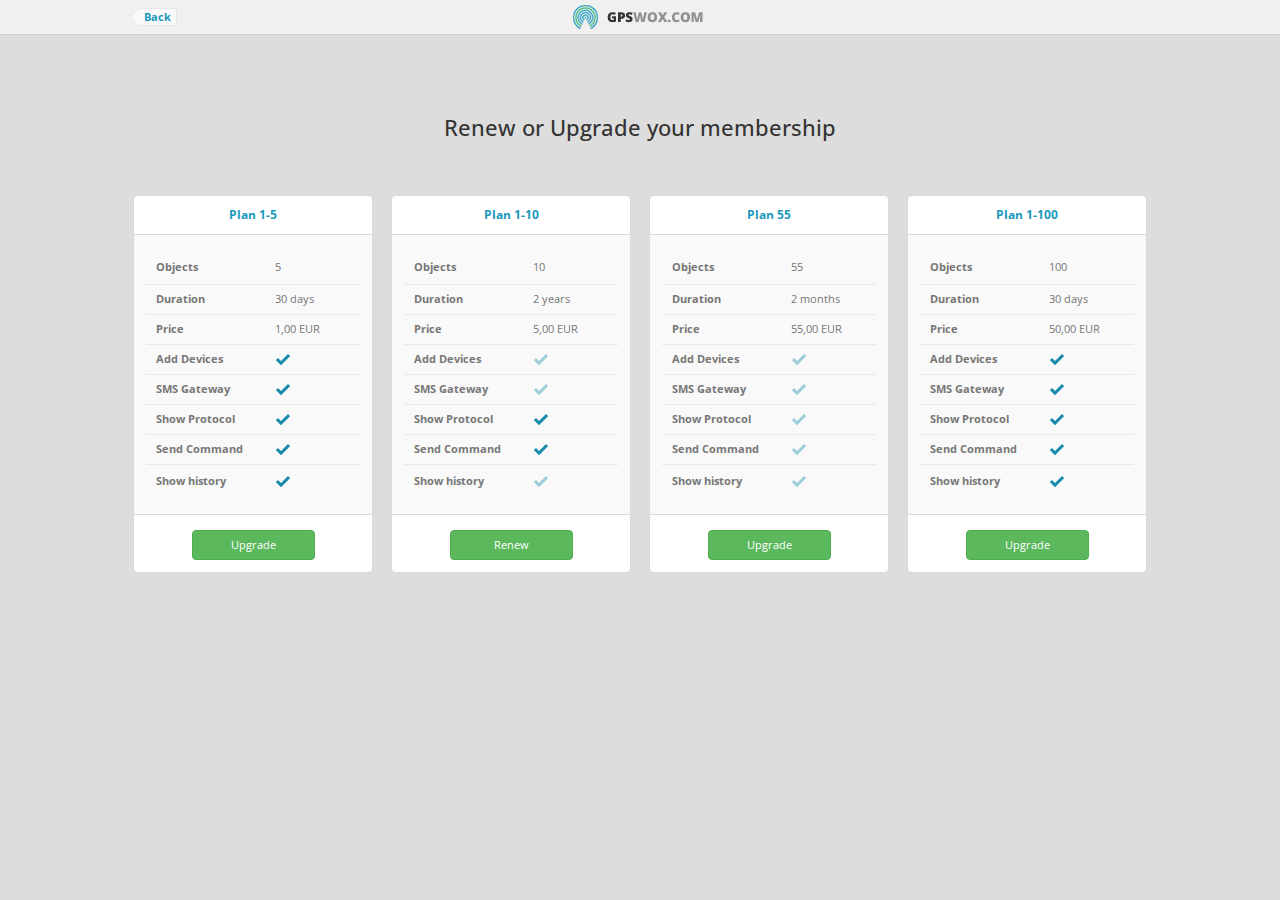
<file: plans.html>
<!DOCTYPE html>
<html lang="en">

<head>
    <meta charset="utf-8">
    <meta name="viewport" content="width=device-width, initial-scale=1.0">
    <link rel="icon" href="favicon.png">
    <title>GPS Tracking & Fleet Management System | Plans</title>
    <link href='https://fonts.googleapis.com/css?family=Open+Sans&subset=latin,latin-ext' rel='stylesheet' type='text/css'>
    <link rel="stylesheet" href="assets/css/leaflet.css">
    <link rel="stylesheet" href="assets/css/bootstrap-select.min.css">
    <link rel="stylesheet" href="assets/css/bootstrap-datepicker3.min.css">
    <link rel="stylesheet" type="text/css" href="assets/css/app.css">
</head>

<body>
    <div class="header collapse in menuCollapse hidden-xs menu-full ">
        <div class="header_wrap">
            <a class="back_btn_1" href="#">
                <div class="arrow_box">
                    Back
                </div>
            </a>
            <div class="logo plans_logo">
                <a href="#">
                    <img src="assets/image/logo-header-main.png" class="logo-main" />
                    <img src="assets/image/logo-header-gpswox.png" class="logo-alt" />
                </a>
            </div>
        </div>
    </div>

    <div class="header-collapsed header-mobile visible-xs">
        <div class="header_wrap">
            <a class="back_btn_1" href="#">
                <div class="back_btn_inside">
                    <div class="arrow_box">
                    </div>
                    <div class="btn_inside_txt_1">
                        Back
                    </div>
                </div>
            </a>
            <div class="logo plans_logo_collapsed">
                <a href="#">
                    <img src="assets/image/logo-header-main.png" class="logo-main" />
                </a>
            </div>
        </div>
    </div>



    
    <div class="container plans_body">
        <h1 class="plans_body_headline plans_heads">
            Renew or Upgrade your membership
        </h1>
        
        <div class="plan_wrap">
            <div class="plan_head">
                <h3 class="plan_name plans_heads">Plan 1-5</h3>
            </div>
            <div class="plan_body">
                <div class="plan_body_section1">
                    <span class="plan_txt_left">Objects</span> 
                    <span class="plan_txt_right">5</span>
                </div>
                <div class="plan_body_section2">
                    <span class="plan_txt_left">Duration</span> 
                    <span class="plan_txt_right">30 days</span>
                </div>
                <div class="plan_body_section2">
                    <span class="plan_txt_left">Price</span> 
                    <span class="plan_txt_right">1,00 EUR</span>
                </div>
                <div class="plan_body_section2">
                    <span class="plan_txt_left">Add Devices</span> 
                    <span class="plan_txt_right">
                        <img src="assets/image/check.png" alt="check">       
                    </span>
                </div>
                <div class="plan_body_section2">
                    <span class="plan_txt_left">SMS Gateway</span> 
                    <span class="plan_txt_right">
                        <img src="assets/image/check.png" alt="check">       
                    </span>
                </div>
                <div class="plan_body_section2">
                    <span class="plan_txt_left">Show Protocol</span> 
                    <span class="plan_txt_right">
                        <img src="assets/image/check.png" alt="check">       
                    </span>
                </div>
                <div class="plan_body_section2">
                    <span class="plan_txt_left">Send Command</span> 
                    <span class="plan_txt_right">
                        <img src="assets/image/check.png" alt="check">       
                    </span>
                </div>
                <div class="plan_body_section3">
                    <span class="plan_txt_left">Show history</span> 
                    <span class="plan_txt_right">
                        <img src="assets/image/check.png" alt="check">       
                    </span>
                </div>
            </div>
            <div class="plan_foot">
                <a href="http://google.com" class="btn btn-success btn-plan">Upgrade</a>
            </div>
        </div>
        
        <div class="plan_wrap">
            <div class="plan_head">
                <h3 class="plan_name plans_heads">Plan 1-10</h3>
            </div>
            <div class="plan_body">
                <div class="plan_body_section1">
                    <span class="plan_txt_left">Objects</span> 
                    <span class="plan_txt_right">10</span>
                </div>
                <div class="plan_body_section2">
                    <span class="plan_txt_left">Duration</span> 
                    <span class="plan_txt_right">2 years</span>
                </div>
                <div class="plan_body_section2">
                    <span class="plan_txt_left">Price</span> 
                    <span class="plan_txt_right">5,00 EUR</span>
                </div>
                <div class="plan_body_section2">
                    <span class="plan_txt_left">Add Devices</span> 
                    <span class="plan_txt_right op_check_faded">
                        <img src="assets/image/check.png" alt="check">       
                    </span>
                </div>
                <div class="plan_body_section2">
                    <span class="plan_txt_left">SMS Gateway</span> 
                    <span class="plan_txt_right op_check_faded">
                        <img src="assets/image/check.png" alt="check">       
                    </span>
                </div>
                <div class="plan_body_section2">
                    <span class="plan_txt_left">Show Protocol</span> 
                    <span class="plan_txt_right">
                        <img src="assets/image/check.png" alt="check">       
                    </span>
                </div>
                <div class="plan_body_section2">
                    <span class="plan_txt_left">Send Command</span> 
                    <span class="plan_txt_right">
                        <img src="assets/image/check.png" alt="check">       
                    </span>
                </div>
                <div class="plan_body_section3">
                    <span class="plan_txt_left">Show history</span> 
                    <span class="plan_txt_right op_check_faded">
                        <img src="assets/image/check.png" alt="check">       
                    </span>
                </div>
            </div>
            <div class="plan_foot">
                <a href="http://google.com" class="btn btn-success btn-plan">Renew</a>
            </div>
        </div>
        
        <div class="plan_wrap">
            <div class="plan_head">
                <h3 class="plan_name plans_heads">Plan 55</h3>
            </div>
            <div class="plan_body">
                <div class="plan_body_section1">
                    <span class="plan_txt_left">Objects</span> 
                    <span class="plan_txt_right">55</span>
                </div>
                <div class="plan_body_section2">
                    <span class="plan_txt_left">Duration</span> 
                    <span class="plan_txt_right">2 months</span>
                </div>
                <div class="plan_body_section2">
                    <span class="plan_txt_left">Price</span> 
                    <span class="plan_txt_right">55,00 EUR</span>
                </div>
                <div class="plan_body_section2">
                    <span class="plan_txt_left">Add Devices</span> 
                    <span class="plan_txt_right op_check_faded">
                        <img src="assets/image/check.png" alt="check">       
                    </span>
                </div>
                <div class="plan_body_section2">
                    <span class="plan_txt_left">SMS Gateway</span> 
                    <span class="plan_txt_right op_check_faded">
                        <img src="assets/image/check.png" alt="check">       
                    </span>
                </div>
                <div class="plan_body_section2">
                    <span class="plan_txt_left">Show Protocol</span> 
                    <span class="plan_txt_right op_check_faded">
                        <img src="assets/image/check.png" alt="check">       
                    </span>
                </div>
                <div class="plan_body_section2">
                    <span class="plan_txt_left">Send Command</span> 
                    <span class="plan_txt_right op_check_faded">
                        <img src="assets/image/check.png" alt="check">       
                    </span>
                </div>
                <div class="plan_body_section3">
                    <span class="plan_txt_left">Show history</span> 
                    <span class="plan_txt_right op_check_faded">
                        <img src="assets/image/check.png" alt="check">       
                    </span>
                </div>
            </div>
            <div class="plan_foot">
                <a href="http://google.com" class="btn btn-success btn-plan">Upgrade</a>
            </div>
        </div>
        
        <div class="plan_wrap">
            <div class="plan_head">
                <h3 class="plan_name plans_heads">Plan 1-100</h3>
            </div>
            <div class="plan_body">
                <div class="plan_body_section1">
                    <span class="plan_txt_left">Objects</span> 
                    <span class="plan_txt_right">100</span>
                </div>
                <div class="plan_body_section2">
                    <span class="plan_txt_left">Duration</span> 
                    <span class="plan_txt_right">30 days</span>
                </div>
                <div class="plan_body_section2">
                    <span class="plan_txt_left">Price</span> 
                    <span class="plan_txt_right">50,00 EUR</span>
                </div>
                <div class="plan_body_section2">
                    <span class="plan_txt_left">Add Devices</span> 
                    <span class="plan_txt_right">
                        <img src="assets/image/check.png" alt="check">       
                    </span>
                </div>
                <div class="plan_body_section2">
                    <span class="plan_txt_left">SMS Gateway</span> 
                    <span class="plan_txt_right">
                        <img src="assets/image/check.png" alt="check">       
                    </span>
                </div>
                <div class="plan_body_section2">
                    <span class="plan_txt_left">Show Protocol</span> 
                    <span class="plan_txt_right">
                        <img src="assets/image/check.png" alt="check">       
                    </span>
                </div>
                <div class="plan_body_section2">
                    <span class="plan_txt_left">Send Command</span> 
                    <span class="plan_txt_right">
                        <img src="assets/image/check.png" alt="check">       
                    </span>
                </div>
                <div class="plan_body_section3">
                    <span class="plan_txt_left">Show history</span> 
                    <span class="plan_txt_right">
                        <img src="assets/image/check.png" alt="check">       
                    </span>
                </div>
            </div>
            <div class="plan_foot">
                <a href="http://google.com" class="btn btn-success btn-plan">Upgrade</a>
            </div>
        </div>
    </div> 

</body>
</html>
</file>
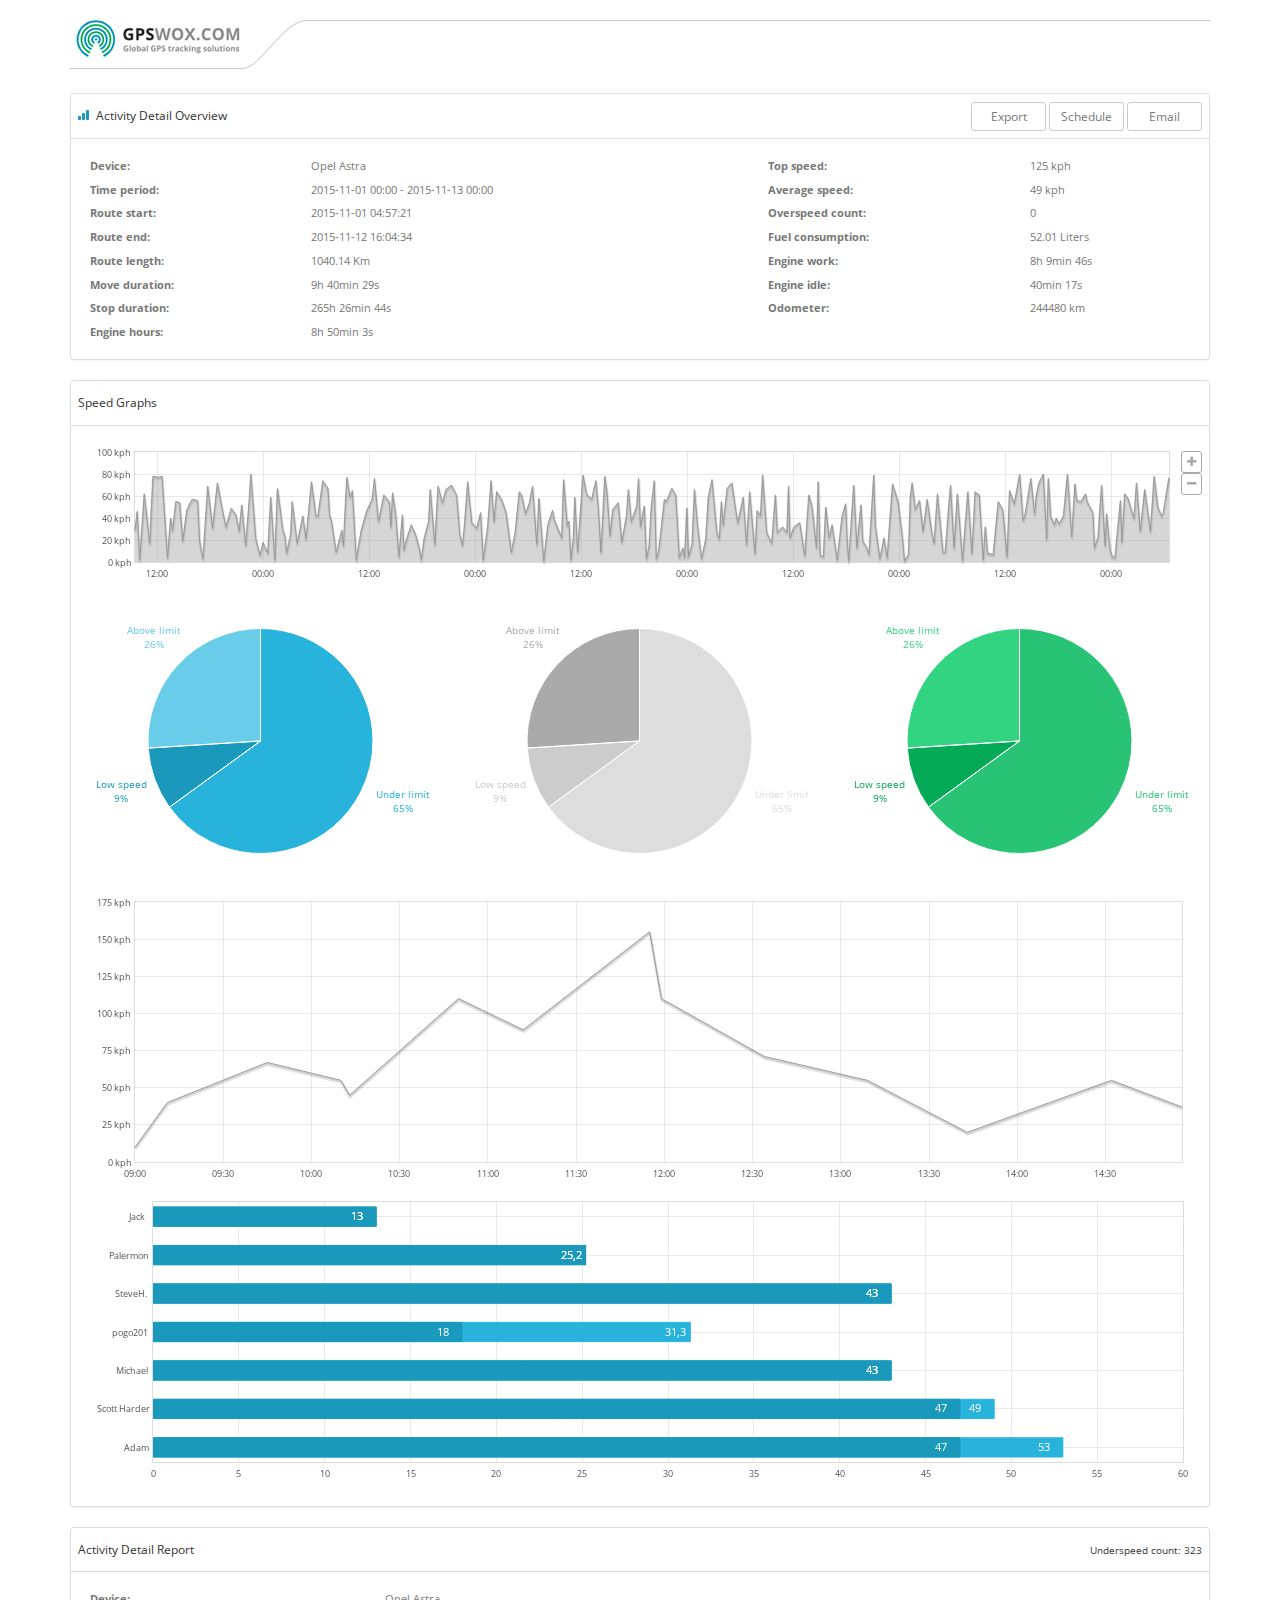
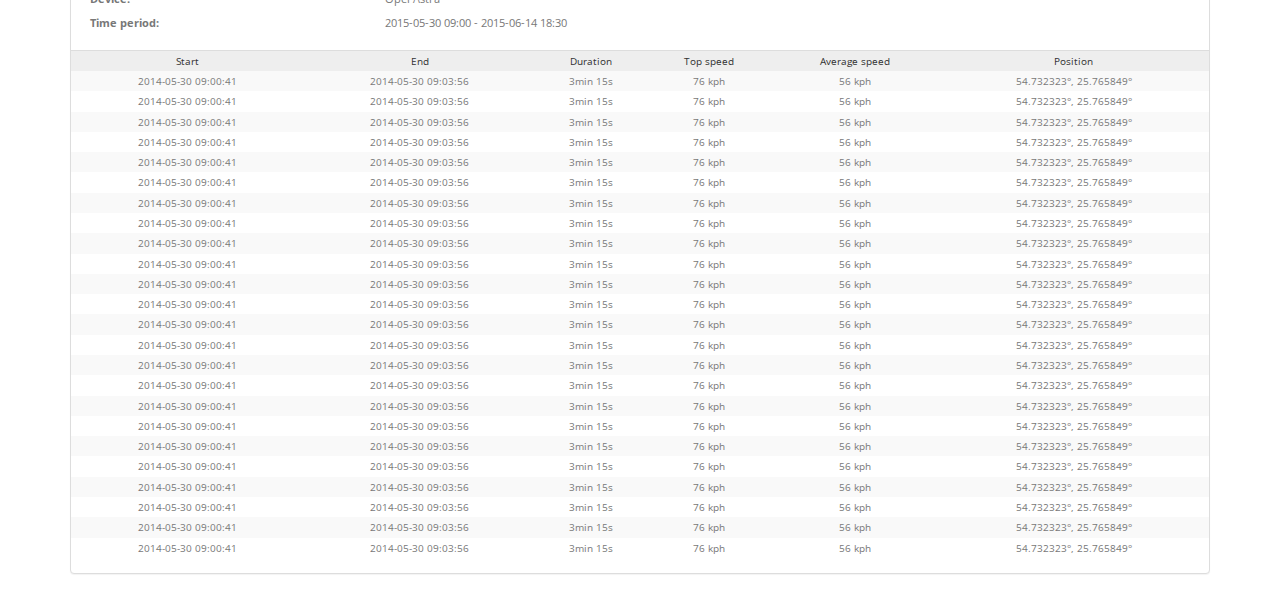
<file: reports.html>
<!DOCTYPE html>
<html lang="en">

<head>
    <meta charset="utf-8">
    <meta name="viewport" content="width=device-width, initial-scale=1.0">
    <link rel="icon" href="favicon.png">
    <title>GPS Tracking & Fleet Management System</title>
    <link href='https://fonts.googleapis.com/css?family=Open+Sans&subset=latin,latin-ext' rel='stylesheet' type='text/css'>
    <link rel="stylesheet" href="assets/css/leaflet.css">
    <link rel="stylesheet" href="assets/css/bootstrap-select.min.css">
    <link rel="stylesheet" href="assets/css/bootstrap-datepicker3.min.css">
    <link rel="stylesheet" href="assets/css/app.css">
</head>

<body class="reports">
    <div class="container">
        <div class="row">
            <div class="col-md-12">
                <header>
                    <div class="header-left">
                        <div class="report-wrap">
                            <div class="report-logo">

                            </div>
                        </div>
                        <div class="report-curve">

                        </div>
                    </div>
                    <div class="header-right">

                    </div>
                </header>

                <div class="panel panel-default">
                    <div class="panel-heading">
                        <div class="report-bars"></div>
                        Activity Detail Overview
                        <div class="pull-right">
                            <a href="#" class="btn btn-default btn-sm">Export</a>
                            <a href="#" class="btn btn-default btn-sm">Schedule</a>
                            <a href="#" class="btn btn-default btn-sm">Email</a>
                        </div>
                    </div>
                    <div class="panel-body">
                        <table class="table">
                            <tbody>
                                <tr>
                                    <th>Device:</th>
                                    <td>Opel Astra</td>
                                    <th>Top speed:</th>
                                    <td>125 kph</td>
                                </tr>
                                <tr>
                                    <th>Time period:</th>
                                    <td>2015-11-01 00:00 - 2015-11-13 00:00</td>
                                    <th>Average speed:</th>
                                    <td>49 kph</td>
                                </tr>
                                <tr>
                                    <th>Route start:</th>
                                    <td>2015-11-01 04:57:21</td>
                                    <th>Overspeed count:</th>
                                    <td>0</td>
                                </tr>
                                <tr>
                                    <th>Route end:</th>
                                    <td>2015-11-12 16:04:34</td>
                                    <th>Fuel consumption:</th>
                                    <td>52.01 Liters</td>
                                </tr>
                                <tr>
                                    <th>Route length:</th>
                                    <td>1040.14 Km</td>
                                    <th>Engine work:</th>
                                    <td>8h 9min 46s</td>
                                </tr>
                                <tr>
                                    <th>Move duration:</th>
                                    <td>9h 40min 29s</td>
                                    <th>Engine idle:</th>
                                    <td>40min 17s</td>
                                </tr>
                                <tr>
                                    <th>Stop duration:</th>
                                    <td>265h 26min 44s</td>
                                    <th>Odometer:</th>
                                    <td>244480 km</td>
                                </tr>
                                <tr>
                                    <th>Engine hours:</th>
                                    <td>8h 50min 3s</td>
                                    <th>&nbsp;</th>
                                    <td>&nbsp;</td>
                                </tr>
                            </tbody>
                        </table>
                    </div>
                </div>

                <div class="panel panel-default">
                    <div class="panel-heading">
                        Speed Graphs
                    </div>
                    <div class="panel-body">
                        <div class="row">
                            <div class="col-md-12">
                                <div class="graph-1-wrap">
                                    <div class="graph-1"></div>
                                    <div class="graph-1-controls">
                                        <a href="#" class="btn btn-xs btn-default graph-zoom-in"><i class="fa fa-plus"></i></a>
                                        <br>
                                        <a href="#" class="btn btn-xs btn-default graph-zoom-out"><i class="fa fa-minus"></i></a>
                                    </div>
                                </div>
                            </div>
                        </div>
                        <div class="row">
                            <div class="col-md-4">
                                <div class="pie-1"></div>
                            </div>
                            <div class="col-md-4">
                                <div class="pie-2"></div>
                            </div>
                            <div class="col-md-4">
                                <div class="pie-3"></div>
                            </div>
                        </div>
                        <div class="row">
                            <div class="col-md-12">
                                <div class="graph-2-wrap">
                                    <div class="graph-2">

                                    </div>
                                </div>
                            </div>
                        </div>
                        <div class="row">
                            <div class="col-md-12">
                                <div class="graph-3-wrap">
                                    <div class="graph-3">

                                    </div>
                                </div>
                            </div>
                        </div>
                    </div>
                </div>

                <div class="panel panel-default">
                    <div class="panel-heading">
                        Activity Detail Report
                        <div class="pull-right">
                            <small>Underspeed count: 323</small>
                        </div>
                    </div>
                    <div class="panel-body">
                        <table class="table">
                            <tbody>
                                <tr>
                                    <th>Device:</th>
                                    <td>Opel Astra</td>
                                    <th>&nbsp;</th>
                                    <td>&nbsp;</td>
                                </tr>
                                <tr>
                                    <th>Time period:</th>
                                    <td>2015-05-30 09:00 - 2015-06-14 18:30</td>
                                    <th>&nbsp;</th>
                                    <td>&nbsp;</td>
                                </tr>
                            </tbody>
                        </table>
                    </div>
                    <div class="panel-body no-padding">
                        <table class="table table-striped table-speed">
                            <thead>
                                <tr>
                                    <th>Start</th>
                                    <th>End</th>
                                    <th>Duration</th>
                                    <th>Top speed</th>
                                    <th>Average speed</th>
                                    <th>Position</th>
                                </tr>
                            </thead>
                            <tbody>
                                <tr>
                                    <td>2014-05-30 09:00:41</td><td>2014-05-30 09:03:56</td><td>3min 15s</td><td>76 kph</td><td>56 kph</td><td>54.732323°, 25.765849°</td>
                                </tr>
                                <tr>
                                    <td>2014-05-30 09:00:41</td><td>2014-05-30 09:03:56</td><td>3min 15s</td><td>76 kph</td><td>56 kph</td><td>54.732323°, 25.765849°</td>
                                </tr>
                                <tr>
                                    <td>2014-05-30 09:00:41</td><td>2014-05-30 09:03:56</td><td>3min 15s</td><td>76 kph</td><td>56 kph</td><td>54.732323°, 25.765849°</td>
                                </tr>
                                <tr>
                                    <td>2014-05-30 09:00:41</td><td>2014-05-30 09:03:56</td><td>3min 15s</td><td>76 kph</td><td>56 kph</td><td>54.732323°, 25.765849°</td>
                                </tr>
                                <tr>
                                    <td>2014-05-30 09:00:41</td><td>2014-05-30 09:03:56</td><td>3min 15s</td><td>76 kph</td><td>56 kph</td><td>54.732323°, 25.765849°</td>
                                </tr>
                                <tr>
                                    <td>2014-05-30 09:00:41</td><td>2014-05-30 09:03:56</td><td>3min 15s</td><td>76 kph</td><td>56 kph</td><td>54.732323°, 25.765849°</td>
                                </tr>
                                <tr>
                                    <td>2014-05-30 09:00:41</td><td>2014-05-30 09:03:56</td><td>3min 15s</td><td>76 kph</td><td>56 kph</td><td>54.732323°, 25.765849°</td>
                                </tr>
                                <tr>
                                    <td>2014-05-30 09:00:41</td><td>2014-05-30 09:03:56</td><td>3min 15s</td><td>76 kph</td><td>56 kph</td><td>54.732323°, 25.765849°</td>
                                </tr>
                                <tr>
                                    <td>2014-05-30 09:00:41</td><td>2014-05-30 09:03:56</td><td>3min 15s</td><td>76 kph</td><td>56 kph</td><td>54.732323°, 25.765849°</td>
                                </tr>
                                <tr>
                                    <td>2014-05-30 09:00:41</td><td>2014-05-30 09:03:56</td><td>3min 15s</td><td>76 kph</td><td>56 kph</td><td>54.732323°, 25.765849°</td>
                                </tr>
                                <tr>
                                    <td>2014-05-30 09:00:41</td><td>2014-05-30 09:03:56</td><td>3min 15s</td><td>76 kph</td><td>56 kph</td><td>54.732323°, 25.765849°</td>
                                </tr>
                                <tr>
                                    <td>2014-05-30 09:00:41</td><td>2014-05-30 09:03:56</td><td>3min 15s</td><td>76 kph</td><td>56 kph</td><td>54.732323°, 25.765849°</td>
                                </tr>
                                <tr>
                                    <td>2014-05-30 09:00:41</td><td>2014-05-30 09:03:56</td><td>3min 15s</td><td>76 kph</td><td>56 kph</td><td>54.732323°, 25.765849°</td>
                                </tr>
                                <tr>
                                    <td>2014-05-30 09:00:41</td><td>2014-05-30 09:03:56</td><td>3min 15s</td><td>76 kph</td><td>56 kph</td><td>54.732323°, 25.765849°</td>
                                </tr>
                                <tr>
                                    <td>2014-05-30 09:00:41</td><td>2014-05-30 09:03:56</td><td>3min 15s</td><td>76 kph</td><td>56 kph</td><td>54.732323°, 25.765849°</td>
                                </tr>
                                <tr>
                                    <td>2014-05-30 09:00:41</td><td>2014-05-30 09:03:56</td><td>3min 15s</td><td>76 kph</td><td>56 kph</td><td>54.732323°, 25.765849°</td>
                                </tr>
                                <tr>
                                    <td>2014-05-30 09:00:41</td><td>2014-05-30 09:03:56</td><td>3min 15s</td><td>76 kph</td><td>56 kph</td><td>54.732323°, 25.765849°</td>
                                </tr>
                                <tr>
                                    <td>2014-05-30 09:00:41</td><td>2014-05-30 09:03:56</td><td>3min 15s</td><td>76 kph</td><td>56 kph</td><td>54.732323°, 25.765849°</td>
                                </tr>
                                <tr>
                                    <td>2014-05-30 09:00:41</td><td>2014-05-30 09:03:56</td><td>3min 15s</td><td>76 kph</td><td>56 kph</td><td>54.732323°, 25.765849°</td>
                                </tr>
                                <tr>
                                    <td>2014-05-30 09:00:41</td><td>2014-05-30 09:03:56</td><td>3min 15s</td><td>76 kph</td><td>56 kph</td><td>54.732323°, 25.765849°</td>
                                </tr>
                                <tr>
                                    <td>2014-05-30 09:00:41</td><td>2014-05-30 09:03:56</td><td>3min 15s</td><td>76 kph</td><td>56 kph</td><td>54.732323°, 25.765849°</td>
                                </tr>
                                <tr>
                                    <td>2014-05-30 09:00:41</td><td>2014-05-30 09:03:56</td><td>3min 15s</td><td>76 kph</td><td>56 kph</td><td>54.732323°, 25.765849°</td>
                                </tr>
                                <tr>
                                    <td>2014-05-30 09:00:41</td><td>2014-05-30 09:03:56</td><td>3min 15s</td><td>76 kph</td><td>56 kph</td><td>54.732323°, 25.765849°</td>
                                </tr>
                                <tr>
                                    <td>2014-05-30 09:00:41</td><td>2014-05-30 09:03:56</td><td>3min 15s</td><td>76 kph</td><td>56 kph</td><td>54.732323°, 25.765849°</td>
                                </tr>
                            </tbody>
                        </table>
                    </div>
                </div>
            </div>
        </div>
    </div>

    <script src="assets/js/jquery-1.11.3.min.js"></script>
    <script src="assets/js/bootstrap.min.js"></script>
    <script src="assets/js/leaflet.js"></script>
    <script src="assets/js/enscroll-0.6.1.min.js"></script>
    <script src="assets/js/bootstrap-select.min.js"></script>
    <script src="assets/js/bootstrap-datepicker.min.js"></script>
    <script src="assets/js/leaflet.polylineDecorator.min.js"></script>
    <script src="assets/js/leaflet.rotatedMarker.js"></script>
    <script src="assets/js/jquery.flot.min.js"></script>
    <script src="assets/js/jquery.flot.time.min.js"></script>
    <script src="assets/js/jquery.flot.pie.min.js"></script>
    <script src="assets/js/jquery.flot.stack.min.js"></script>
    <script src="assets/js/jquery.flot.valuelabels.js"></script>
    <script src="assets/js/jquery.flot.navigate.min.js"></script>
    <script src="assets/js/app.js"></script>

    <script>
        $(function() {
            var speedData = [];

            var now = 1446368400000;
            for (var i = 0; i < 299; i++) {
                randomTime = (Math.floor(Math.random() * 30) + 10) * 60 * 1000;
                now = now + randomTime;
                speedData.push([new Date(now).getTime(), Math.floor(Math.random() * 80) + 1]);
            };

            var graph = $.plot('.graph-1', [{
                data: speedData,
                color: "#999999",
                lines: {
                    fill: true,
                    lineWidth: 1
                }
            }], {
                xaxis: {
                    minTickSize: [30, "minute"],
                    mode: 'time',
                    timeformat: "%H:%M",
                    twelveHourClock: false,
                },
                yaxis: {
                    minTickSize: 1,
                    tickDecimals: 0,
                    tickFormatter: function(val, axis) {
                        return val + ' kph  ';
                    }
                },
                grid: {
                    color: "#999999",
                    margin: {
                        top: 10,
                        left: 10,
                        bottom: 10,
                        right: 10
                    },
                    borderWidth: 1,
                    borderColor: '#DDDDDD'
                },
                zoom: {
                    interactive: false
                },
                pan: {
                    interactive: true
                }
            });

            $('.graph-1-controls .graph-zoom-in').click(function(e){
                e.preventDefault();
                graph.zoom({ center: { left: 10, top: 0 } });
            });

            $('.graph-1-controls .graph-zoom-out').click(function(e){
                e.preventDefault();
                graph.zoomOut({ center: { left: 10, top: 0 } });
            });

            // Pie
            var pieData = [
                { label: "Under limit", data: 65, color: '#28B3DC'},
                { label: "Low speed",   data: 9,  color: '#1A99BC'},
                { label: "Above limit", data: 26, color: '#69CCE9'},
            ];
            $.plot('.pie-1', pieData, {
                series: {
                    pie: {
                        show: true
                    }
                },
                legend: {
                    show: false
                }
            });

            var pieData = [
                { label: "Under limit", data: 65, color: '#DDDDDD'},
                { label: "Low speed",   data: 9,  color: '#CCCCCC'},
                { label: "Above limit", data: 26, color: '#AAAAAA'},
            ];
            $.plot('.pie-2', pieData, {
                series: {
                    pie: {
                        show: true
                    }
                },
                legend: {
                    show: false
                }
            });

            var pieData = [
                { label: "Under limit", data: 65, color: '#28C375'},
                { label: "Low speed",   data: 9,  color: '#04AA56'},
                { label: "Above limit", data: 26, color: '#32D481'},
            ];
            $.plot('.pie-3', pieData, {
                series: {
                    pie: {
                        show: true
                    }
                },
                legend: {
                    show: false
                }
            });

            var speedData = [
                [new Date("2015-11-01 09:00:00").getTime(), 10],
                [new Date("2015-11-01 09:11:00").getTime(), 40],
                [new Date("2015-11-01 09:45:00").getTime(), 67],
                [new Date("2015-11-01 10:10:00").getTime(), 55],
                [new Date("2015-11-01 10:13:00").getTime(), 45],
                [new Date("2015-11-01 10:50:00").getTime(), 110],
                [new Date("2015-11-01 11:12:00").getTime(), 89],
                [new Date("2015-11-01 11:55:00").getTime(), 155],
                [new Date("2015-11-01 11:59:00").getTime(), 110],
                [new Date("2015-11-01 12:34:00").getTime(), 71],
                [new Date("2015-11-01 13:09:00").getTime(), 55],
                [new Date("2015-11-01 13:43:00").getTime(), 20],
                [new Date("2015-11-01 14:32:00").getTime(), 55],
                [new Date("2015-11-01 14:56:00").getTime(), 37],
            ];
            $.plot('.graph-2', [{
                data: speedData,
                color: "#999999",
                lines: {
                    fill: false,
                    lineWidth: 1
                }
            }], {
                xaxis: {
                    minTickSize: [30, "minute"],
                    mode: 'time',
                    timeformat: "%H:%M",
                    twelveHourClock: false,
                },
                yaxis: {
                    minTickSize: 1,
                    tickDecimals: 0,
                    tickFormatter: function(val, axis) {
                        return val + ' kph  ';
                    }
                },
                grid: {
                    color: "#999999",
                    margin: {
                        top: 10,
                        left: 10,
                        bottom: 10,
                        right: 10
                    },
                    borderWidth: 1,
                    borderColor: '#DDDDDD'
                }
            });

            var rawData1 = [
                [47, 0],
                [47, 1],
                [43, 2],
                [18, 3],
                [43, 4],
                [25.2, 5],
                [13, 6]
            ];

            var rawData2 = [
                [53, 0],
                [49, 1],
                [43, 2],
                [31.3, 3],
                [43, 4],
                [25.2, 5],
                [13, 6]
            ];

            var tickData = [
                [0, "Adam"],
                [1, "Scott Harder"],
                [2, "Michael"],
                [3, "pogo201"],
                [4, "SteveH."],
                [5, "Palermon"],
                [6, "Jack"],
            ];
            // Bars data must be set from highest to lowest in order to see
            // stacked bars
            $.plot('.graph-3', [{
                data: rawData2,
                color: "#28B3DC",
            },
            {
                data: rawData1,
                color: "#1A99BC",
            }], {
                series: {
                    stack: false,
                    bars: {
                        show: true
                    },
                    valueLabels: {
                        show: true,
                        plotAxis: 'x',
                        useDecimalComma: true,
                        fontcolor: '#FFFFFF',
                        align: 'end',
                        valign: 'top',
                        showAsHtml: true
                    },
                },

                bars: {
                    align: "center",
                    barWidth: 0.5,
                    horizontal: true,
                    fillColor: {colors: [{ opacity: 1 }, { opacity: 1}] },
                    lineWidth: 1
                },
                xaxis: {
                    tickColor: "#E9E9E9",
                    max: 60
                },
                yaxis: {
                    tickColor: "#E9E9E9",
                    ticks: tickData,
                },
                grid: {
                    color: "#999999",
                    margin: {
                        top: 10,
                        left: 10,
                        bottom: 10,
                        right: 10
                    },
                    borderWidth: 1,
                    borderColor: '#DDDDDD'
                }
            });
        });
    </script>

</body>
</html>
</file>
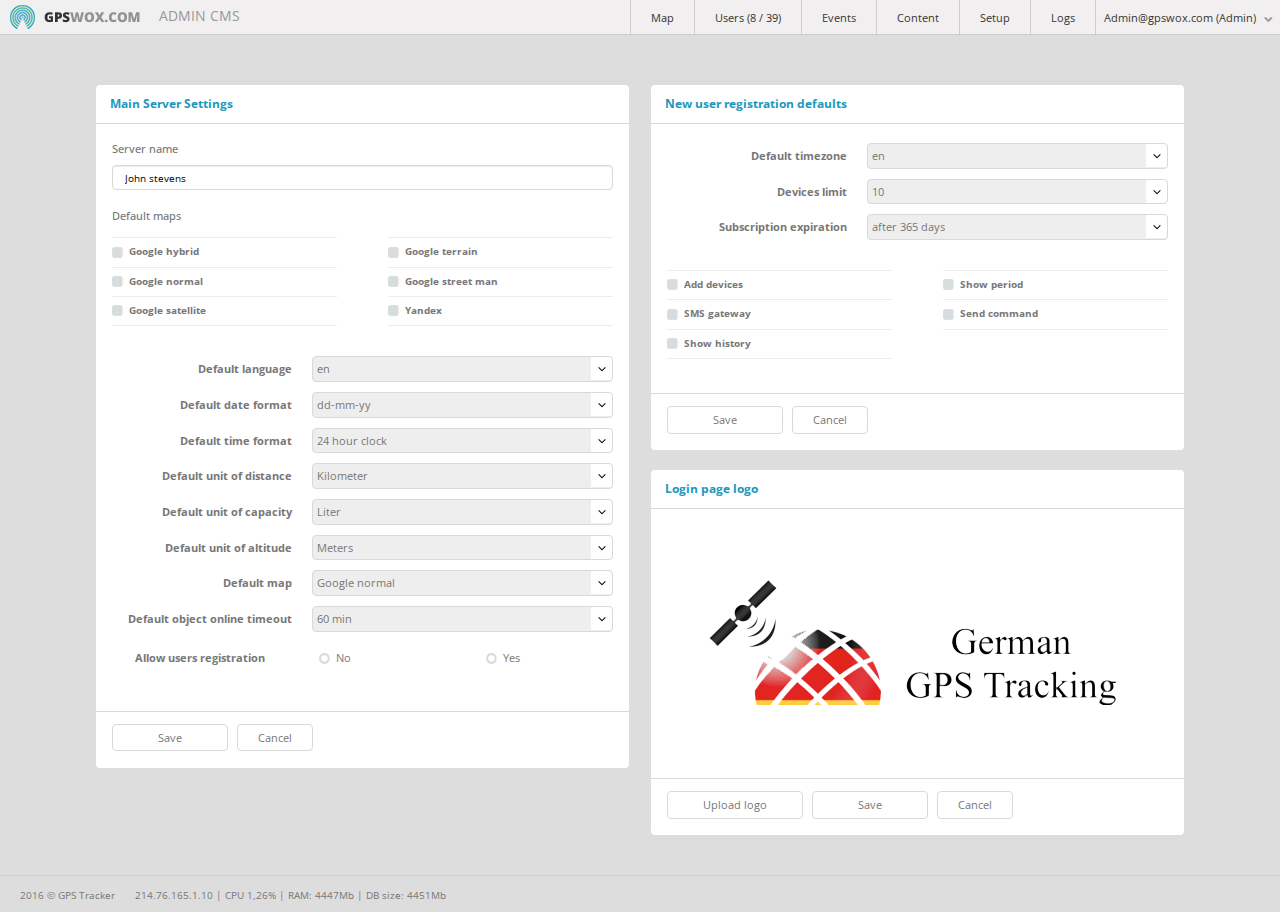
<file: server.html>
<!DOCTYPE html>
<html lang="en">

<head>
    <meta charset="utf-8">
    <meta name="viewport" content="width=device-width, initial-scale=1.0">
    <link rel="icon" href="favicon.png">
    <title>GPS Tracking & Fleet Management System | Server</title>
    <link href='https://fonts.googleapis.com/css?family=Open+Sans&subset=latin,latin-ext' rel='stylesheet' type='text/css'>
    <link rel="stylesheet" href="assets/css/leaflet.css">
    <link rel="stylesheet" href="assets/css/bootstrap-select.min.css">
    <link rel="stylesheet" href="assets/css/bootstrap-datepicker3.min.css">
    <link rel="stylesheet" type="text/css" href="assets/css/app.css">
	<link rel="stylesheet" type="text/css" href="assets/css/flat/blue.css">
</head>

<body>
    <div class="header collapse in menuCollapse hidden-xs menu-full">
        <div class="logo">
            <a href="#">
                <img src="assets/image/logo-header-main.png" class="logo-main" />
                <img src="assets/image/logo-header-gpswox.png" class="logo-alt" />
            </a>
        </div>
        <span class="inside_cms_txt">ADMIN CMS</span>
        <div class="menu_inside">
            <a href="#" class="menu_link">Map</a>
            <a href="#" class="menu_link">Users (8 / 39)</a>
            <a href="#" class="menu_link">Events</a>
            <div class="menu_link" id="menu_content">
                Content
                <div class="menu_link_dropdown">
                    <a href="#" class="dropdown_link">Email templates</a>
                    <a href="#" class="dropdown_link">SMS templates</a>
                    <a href="#" class="dropdown_link">Map icons</a>
                    <a href="#" class="dropdown_link">Device icons</a>
                </div>
            </div>
            <a href="#" class="menu_link">Setup</a>
            <a href="#" class="menu_link">Logs</a>
			<div class="top_line_dropdown">
                <span class="logged_in_user">
                    Admin@gpswox.com (Admin)
                    
                    <div class="top_line_dropdown_content">
                        <a href="#">Restart Tracking Service</a>
                        <a href="#">Log Out</a>
                    </div>
                </span>
            </div>
        </div>      
    </div>
    
    <div class="header-collapsed header-mobile visible-xs">
        <div class="logo">
            <a href="#">
                <img src="assets/image/logo-header-main.png" class="logo-main" />
            </a>
        </div>   
    </div>
	
	<div style="clear: both;"></div>
    
    <div class="container inside">
        <div class="inside_block">
          <div class="sep_block">
              <div class="inside_headline">
                    <h3 class="headline_txt">Main Server Settings</h3>
               </div>
               <div class="inside_content sep">
					<form name="server_settings" method="post" role="form">
					   <div class="sep_content">
						   <h3 class="sep_section_headline">Server name</h3>
						   <input type="text" class="form-control sep-input" id="sname" value="John stevens">
						   <h3 class="sep_section_headline s2">Default maps</h3>
						   <div class="sep_checkboxes_block">
							   <div class="sep_checkbox sep_primary">
								   <label><input type="checkbox" value="">Google hybrid</label>
							   </div>
							   <div class="sep_checkbox sep_primary">
								   <label><input type="checkbox" value="">Google terrain</label>
							   </div>
							   <div class="sep_checkbox">
								   <label><input type="checkbox" value="">Google normal</label>
							   </div>
							   <div class="sep_checkbox">
								   <label><input type="checkbox" value="">Google street man</label>
							   </div>
							   <div class="sep_checkbox">
								   <label><input type="checkbox" value="">Google satellite</label>
							   </div>
							   <div class="sep_checkbox">
								   <label><input type="checkbox" value="">Yandex</label>
							   </div>
						   </div>
							<div class="sep_select_block">
								<div class="sep_select">
									<label id="lang1">Default language</label>
									<select class="sep_select_input" id="lang1">
										<option>en</option>
										<option>dk</option>
										<option>lt</option>
									</select>
								</div>
								<div class="sep_select">
									<label id="dat1">Default date format</label>
									<select class="sep_select_input" id="dat1">
										<option>dd-mm-yy</option>
										<option>yy-mm-dd</option>
										<option>mm-dd-yy</option>
									</select>
								</div>
								<div class="sep_select">
									<label id="time1">Default time format</label>
									<select class="sep_select_input" id="time1">
										<option>24 hour clock</option>
										<option>12 hour clock</option>
									</select>
								</div>
								<div class="sep_select">
									<label id="dist1">Default unit of distance</label>
									<select class="sep_select_input" id="dist1">
										<option>Kilometer</option>
										<option>Miles</option>
										<option>Metres</option>
									</select>
								</div>
								<div class="sep_select">
									<label id="cap1">Default unit of capacity</label>
									<select class="sep_select_input" id="cap1">
										<option>Liter</option>
										<option>Mililiters</option>
									</select>
								</div>
								<div class="sep_select">
									<label id="alti1">Default unit of altitude</label>
									<select class="sep_select_input" id="alti1">
										<option>Meters</option>
										<option>Kilometers</option>
										<option>Centimeters</option>
									</select>
								</div>
								<div class="sep_select">
									<label id="dmap1">Default map</label>
									<select class="sep_select_input" id="dmap1">
										<option>Google normal</option>
										<option>Unknown</option>
										<option>Custom</option>
									</select>
								</div>
								<div class="sep_select">
									<label id="timeout1">Default object online timeout</label>
									<select class="sep_select_input" id="timeout1">
										<option>60 min</option>
										<option>40 min</option>
										<option>20 min</option>
									</select>
								</div>
							</div>
							<div class="sep_registration">
									<label class="radio-label">Allow users registration</label>
									<label class="radio-inline"><input type="radio" name="areg">No</label>
									<label class="radio-inline"><input type="radio" name="areg">Yes</label>
							</div>
					   </div>
						<div class="sep_footer">
							<div class="sep_footer_content">
								<input type="submit" value="Save" class="submit_sep_btn">
								<input type="reset" value="Cancel" class="reset_sep_btn">
							</div>
						</div>
				   </form>
               </div>
          </div>
        
		
		
		<div class="sep_block">
              <div class="inside_headline">
                    <h3 class="headline_txt">New user registration defaults</h3>
               </div>
               <div class="inside_content sep">
					<form name="user_registration_defaults" method="post">
					   <div class="sep_content">
							<div class="sep_select_block">
							   <div class="sep_select">
									<label id="timezone2">Default timezone</label>
									<select class="sep_select_input" id="timezone2">
										<option>en</option>
										<option>dk</option>
										<option>lt</option>
									</select>
								</div>
								<div class="sep_select">
									<label id="limit2">Devices limit</label>
									<select class="sep_select_input" id="limit2">
										<option>10</option>
										<option>15</option>
										<option>20</option>
									</select>
								</div>
								<div class="sep_select">
									<label id="exp2">Subscription expiration</label>
									<select class="sep_select_input" id="exp2">
										<option>after 365 days</option>
										<option>after 720 days</option>
										<option>after 420 days</option>
									</select>
								</div>
							</div>
							<div class="sep_checkboxes_block">
								<div class="sep_checkbox sep_primary">
								   <label><input type="checkbox" value="">Add devices</label>
							   </div>
							   <div class="sep_checkbox sep_primary">
								   <label><input type="checkbox" value="">Show period</label>
							   </div>
							   <div class="sep_checkbox">
								   <label><input type="checkbox" value="">SMS gateway</label>
							   </div>
							   <div class="sep_checkbox">
								   <label><input type="checkbox" value="">Send command</label>
							   </div>
							   <div class="sep_checkbox">
								   <label><input type="checkbox" value="">Show history</label>
							   </div>
							</div>
					   </div>
					   <div class="sep_footer">
							<div class="sep_footer_content">
								<input type="submit" value="Save" class="submit_sep_btn">
								<input type="reset" value="Cancel" class="reset_sep_btn">
							</div>
						</div>
					</form>
			   </div>
	    </div>
		
		
		
		<div class="sep_block">
              <div class="inside_headline">
                    <h3 class="headline_txt">Login page logo</h3>
               </div>
               <div class="inside_content sep">
					<form name="user_registration_defaults" method="post">
						<div class="sep_content">
							<img src="assets/image/admin_logo.png" alt="admin_cms_logo">	
						</div>
						<div class="sep_footer">
							<div class="sep_footer_content">
								<div class="fileUpload">
									<span>Upload logo</span>
									<input type="file" class="upload_input" />
								</div>
								<input type="submit" value="Save" class="submit_sep_btn">
								<input type="reset" value="Cancel" class="reset_sep_btn">
							</div>
						</div>
					</form>
			   </div>
	    </div>
        <div style="clear: both;"></div>  
        </div>
        
        
        
        <div class="footer_inside">
            <div class="footer_corner_wrap">
                    <span class="footer_txt">2016 &copy; GPS Tracker</span> <span class="footer_txt">214.76.165.1.10 | CPU 1,26% | RAM: 4447Mb | DB size: 4451Mb</span>
            </div>
        </div>  
    </div>
    
    
    <script src="assets/js/jquery-1.11.3.min.js"></script>
    <script src="assets/js/bootstrap.min.js"></script>
    <script src="assets/js/bootstrap-select.min.js"></script>
    <script src="assets/js/bootstrap-datepicker.min.js"></script>
    
    
    <script type="text/javascript">
    $(document).on('click', '.top_line_dropdown', function(e) {
        var drop = $('.top_line_dropdown_content');
        if(!(drop.hasClass('log_show')))
        {
            $(drop).addClass('log_show');
        }
        else
        {
            $(drop).removeClass('log_show');        
        }      
    });        
    </script>
	
	<script src="assets/js/icheck.js"></script>
	
	<script type="text/javascript">
	$(document).ready(function(){
	  $('input').iCheck({
		checkboxClass: 'icheckbox_flat-blue',
		radioClass: 'iradio_flat-blue'
	  });
	});
	</script>
</body>
</html>
</file>
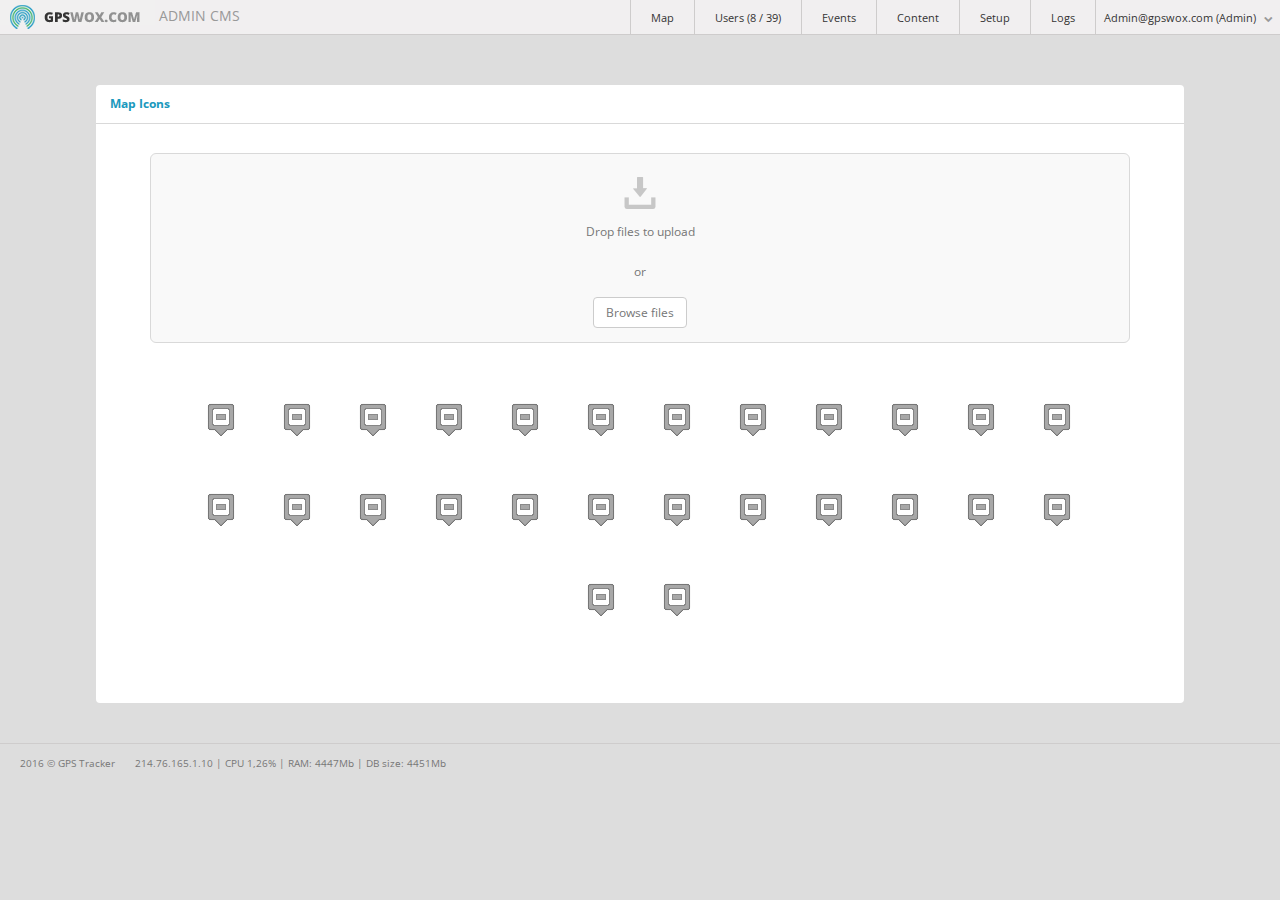
<file: upload.html>
<!DOCTYPE html>
<html lang="en">

<head>
    <meta charset="utf-8">
    <meta name="viewport" content="width=device-width, initial-scale=1.0">
    <link rel="icon" href="favicon.png">
    <title>GPS Tracking & Fleet Management System | Uploads</title>
    <link href='https://fonts.googleapis.com/css?family=Open+Sans&subset=latin,latin-ext' rel='stylesheet' type='text/css'>
    <link rel="stylesheet" href="assets/css/leaflet.css">
    <link rel="stylesheet" href="assets/css/bootstrap-select.min.css">
    <link rel="stylesheet" href="assets/css/bootstrap-datepicker3.min.css">
    <link rel="stylesheet" type="text/css" href="assets/css/app.css">
</head>

<body>
    <div class="header collapse in menuCollapse hidden-xs menu-full">
        <div class="logo">
            <a href="#">
                <img src="assets/image/logo-header-main.png" class="logo-main" />
                <img src="assets/image/logo-header-gpswox.png" class="logo-alt" />
            </a>
        </div>
        <span class="inside_cms_txt">ADMIN CMS</span>
        <div class="menu_inside">
            <a href="#" class="menu_link">Map</a>
            <a href="#" class="menu_link">Users (8 / 39)</a>
            <a href="#" class="menu_link">Events</a>
            <div class="menu_link" id="menu_content">
                Content
                <div class="menu_link_dropdown">
                    <a href="#" class="dropdown_link">Email templates</a>
                    <a href="#" class="dropdown_link">SMS templates</a>
                    <a href="#" class="dropdown_link">Map icons</a>
                    <a href="#" class="dropdown_link">Device icons</a>
                </div>
            </div>
            <a href="#" class="menu_link">Setup</a>
            <a href="#" class="menu_link">Logs</a>
			<div class="top_line_dropdown">
                <span class="logged_in_user">
                    Admin@gpswox.com (Admin)
                    
                    <div class="top_line_dropdown_content">
                        <a href="#">Restart Tracking Service</a>
                        <a href="#">Log Out</a>
                    </div>
                </span>
            </div>
        </div>      
    </div>
    
    <div class="header-collapsed header-mobile visible-xs">
        <div class="logo">
            <a href="#">
                <img src="assets/image/logo-header-main.png" class="logo-main" />
            </a>
        </div>   
    </div>
	
	<div style="clear: both;"></div>
    
    
    <div class="container inside">
        <div class="inside_block">
            <div class="inside_headline">
                <h3 class="headline_txt">Map Icons</h3>
            </div>
            <div class="inside_content upload">
                <form class="upload_files_block" name="upload_files" method="POST">
                    <div class="upload_txt">
                       <div class="drop_files">
                           <img src="assets/image/upload_icon.png">
                           <br>
                           Drop files to upload
                           <br>
                           or
                           <br>
                           <div class="fileUpload btn btn-default">
                            <span>Browse files</span>
                            <input type="file" class="upload_input" />
                           </div>
                       </div>
                    </div>
                </form>
                
                <div class="uploaded_files_block">
                    <div class="uploaded_file">
                        <img src="assets/image/file_icon.png">
                        <span class="del_file">✕</span>
                    </div>
                    <div class="uploaded_file">
                        <img src="assets/image/file_icon.png">
                        <span class="del_file">✕</span>
                    </div>
                    <div class="uploaded_file">
                        <img src="assets/image/file_icon.png">
                        <span class="del_file">✕</span>
                    </div>
                    <div class="uploaded_file">
                        <img src="assets/image/file_icon.png">
                        <span class="del_file">✕</span>
                    </div>
                    <div class="uploaded_file">
                        <img src="assets/image/file_icon.png">
                        <span class="del_file">✕</span>
                    </div>
                    <div class="uploaded_file">
                        <img src="assets/image/file_icon.png">
                        <span class="del_file">✕</span>
                    </div>
                    <div class="uploaded_file">
                        <img src="assets/image/file_icon.png">
                        <span class="del_file">✕</span>
                    </div>
                    <div class="uploaded_file">
                        <img src="assets/image/file_icon.png">
                        <span class="del_file">✕</span>
                    </div>
                    <div class="uploaded_file">
                        <img src="assets/image/file_icon.png">
                        <span class="del_file">✕</span>
                    </div>
                    <div class="uploaded_file">
                        <img src="assets/image/file_icon.png">
                        <span class="del_file">✕</span>
                    </div>
                    <div class="uploaded_file">
                        <img src="assets/image/file_icon.png">
                        <span class="del_file">✕</span>
                    </div>
                    <div class="uploaded_file">
                        <img src="assets/image/file_icon.png">
                        <span class="del_file">✕</span>
                    </div>
                    <div class="uploaded_file">
                        <img src="assets/image/file_icon.png">
                        <span class="del_file">✕</span>
                    </div>
                    <div class="uploaded_file">
                        <img src="assets/image/file_icon.png">
                        <span class="del_file">✕</span>
                    </div>
                    <div class="uploaded_file">
                        <img src="assets/image/file_icon.png">
                        <span class="del_file">✕</span>
                    </div>
                    <div class="uploaded_file">
                        <img src="assets/image/file_icon.png">
                        <span class="del_file">✕</span>
                    </div>
                    <div class="uploaded_file">
                        <img src="assets/image/file_icon.png">
                        <span class="del_file">✕</span>
                    </div>
                    <div class="uploaded_file">
                        <img src="assets/image/file_icon.png">
                        <span class="del_file">✕</span>
                    </div>
                    <div class="uploaded_file">
                        <img src="assets/image/file_icon.png">
                        <span class="del_file">✕</span>
                    </div>
                    <div class="uploaded_file">
                        <img src="assets/image/file_icon.png">
                        <span class="del_file">✕</span>
                    </div>
                    <div class="uploaded_file">
                        <img src="assets/image/file_icon.png">
                        <span class="del_file">✕</span>
                    </div>
                    <div class="uploaded_file">
                        <img src="assets/image/file_icon.png">
                        <span class="del_file">✕</span>
                    </div>
                    <div class="uploaded_file">
                        <img src="assets/image/file_icon.png">
                        <span class="del_file">✕</span>
                    </div>
                    <div class="uploaded_file">
                        <img src="assets/image/file_icon.png">
                        <span class="del_file">✕</span>
                    </div>
                    <div class="uploaded_file">
                        <img src="assets/image/file_icon.png">
                        <span class="del_file">✕</span>
                    </div>
                    <div class="uploaded_file">
                        <img src="assets/image/file_icon.png">
                        <span class="del_file">✕</span>
                    </div>
                </div>
            </div>
        </div>
        <div class="footer_inside">
            <div class="footer_corner_wrap">
                    <span class="footer_txt">2016 &copy; GPS Tracker</span> <span class="footer_txt">214.76.165.1.10 | CPU 1,26% | RAM: 4447Mb | DB size: 4451Mb</span>
            </div>
        </div>
    </div>
    
    <script src="assets/js/jquery-1.11.3.min.js"></script>
    <script src="assets/js/bootstrap.min.js"></script>
    <script src="assets/js/bootstrap-select.min.js"></script>
    <script src="assets/js/bootstrap-datepicker.min.js"></script>
    
    
    <script type="text/javascript">
    $(document).on('click', '.top_line_dropdown', function(e) {
        var drop = $('.top_line_dropdown_content');
        if(!(drop.hasClass('log_show')))
        {
            $(drop).addClass('log_show');
        }
        else
        {
            $(drop).removeClass('log_show');        
        }      
    });        
    </script>
</body>
</html>
</file>
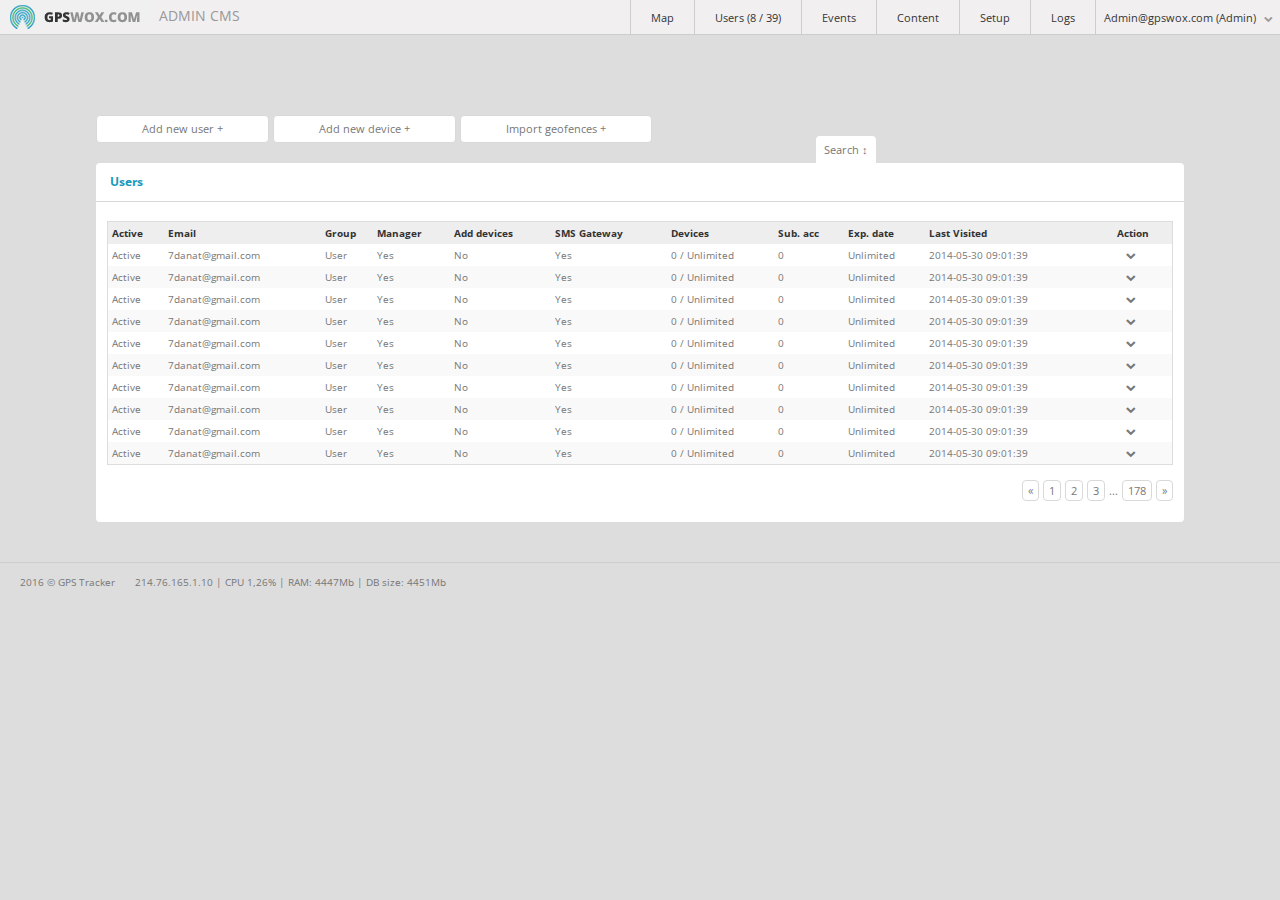
<file: users.html>
<!DOCTYPE html>
<html lang="en">

<head>
    <meta charset="utf-8">
    <meta name="viewport" content="width=device-width, initial-scale=1.0">
    <link rel="icon" href="favicon.png">
    <title>GPS Tracking & Fleet Management System | Users</title>
    <link href='https://fonts.googleapis.com/css?family=Open+Sans&subset=latin,latin-ext' rel='stylesheet' type='text/css'>
    <link rel="stylesheet" href="assets/css/leaflet.css">
    <link rel="stylesheet" href="assets/css/bootstrap-select.min.css">
    <link rel="stylesheet" href="assets/css/bootstrap-datepicker3.min.css">
    <link rel="stylesheet" type="text/css" href="assets/css/app.css">
	<link rel="stylesheet" type="text/css" href="assets/css/flat/blue.css">
</head>
<body>
    
    <div class="header collapse in menuCollapse hidden-xs menu-full">
        <div class="logo">
            <a href="#">
                <img src="assets/image/logo-header-main.png" class="logo-main" />
                <img src="assets/image/logo-header-gpswox.png" class="logo-alt" />
            </a>
        </div>
        <span class="inside_cms_txt">ADMIN CMS</span>
        <div class="menu_inside">
            <a href="#" class="menu_link">Map</a>
            <a href="#" class="menu_link">Users (8 / 39)</a>
            <a href="#" class="menu_link">Events</a>
            <div class="menu_link" id="menu_content">
                Content
                <div class="menu_link_dropdown">
                    <a href="#" class="dropdown_link">Email templates</a>
                    <a href="#" class="dropdown_link">SMS templates</a>
                    <a href="#" class="dropdown_link">Map icons</a>
                    <a href="#" class="dropdown_link">Device icons</a>
                </div>
            </div>
            <a href="#" class="menu_link">Setup</a>
            <a href="#" class="menu_link">Logs</a>
			<div class="top_line_dropdown">
                <span class="logged_in_user">
                    Admin@gpswox.com (Admin)
                    
                    <div class="top_line_dropdown_content">
                        <a href="#">Restart Tracking Service</a>
                        <a href="#">Log Out</a>
                    </div>
                </span>
            </div>
        </div>      
    </div>
    
    <div class="header-collapsed header-mobile visible-xs">
        <div class="logo">
            <a href="#">
                <img src="assets/image/logo-header-main.png" class="logo-main" />
            </a>
        </div>   
    </div>
	
	<div style="clear: both;"></div>
	
	
	<div id="fade" class="black_overlay"></div>
	<div id="addu" class="adduser_box">
		<div class="inside_headline">
			<h3 class="headline_txt">Add new User</h3>
			<span class="close_user_box" id="close_adduser_box">✕</span>
		</div>
		<form name="add_user_form" method="post">
			<div class="inside_content">
				<h3 class="content_headline">Permissions</h3>
				<div class="sep_checkboxes_block">
					<div class="sep_checkbox sep_primary">
					   <label><input type="checkbox" value="">Android</label>
					</div>
					<div class="sep_checkbox sep_primary">
					   <label><input type="checkbox" value="">Android2</label>
					</div>
					<div class="sep_checkbox">
					   <label><input type="checkbox" value="">iOS</label>
					</div>
					<div class="sep_checkbox">
					   <label><input type="checkbox" value="">iOS2</label>
					</div>
					<div class="sep_checkbox">
					   <label><input type="checkbox" value="">Windows</label>
					</div>
				   <div class="sep_checkbox">
					   <label><input type="checkbox" value="">Windows2</label>
				   </div>
				</div>
				<h3 class="content_headline2">Name*</h3>
				<input type="text" class="sep-input" id="sname" value="John stevens">
				<h3 class="content_headline2">IMEI or Device Identifier*</h3>
				<input type="text" class="sep-input2" id="imei">
				<h3 class="content_headline2">Group*</h3>
				<select class="sep_select_input" id="group_select">
					<option>Select Group</option>
					<option>Select One</option>
					<option>Select All</option>
				</select>
			</div>
			<div class="sep_footer">
				<div class="sep_footer_content">
					<input type="submit" value="Save" class="submit_sep_btn">
					<input type="reset" value="Cancel" class="reset_sep_btn">
				</div>
			</div>
		</form>
	</div>
	
	
	<div class="container inside user_container">
		<div class="inside_block">
		
			<button type="submit" id="adduser" class="add_user_input">Add new user +</button>
			<button type="submit" id="adddev" class="add_user_input">Add new device +</button>
			<button type="submit" id="imp" class="add_user_input">Import geofences +</button>
			
			
			
			
			
			
			<div class="inside_headline">
				<form class="search_inputs_block" id="sblock" method="POST">
					<div class="search_field" id="slook">
						Search &#8597;
					</div>
					
					<div class="search_inputs_content" id="scontent">
						<div class="search_input_field">
							<label>Search device IMEI:</label>
							<input type="text" class="search_input_1">
						</div>
						<div class="search_input_field">
							<label>Search:</label>
							<input type="text" class="search_input_1">
						</div>
					</div>
				
				</form>
				<h3 class="headline_txt">Users</h3>
			</div>
			<div class="inside_content users">
				<div class="users_block">
					<table class="users_table">
						<tr class="users_tr_headings">
							<th>Active</th>
							<th>Email</th>
							<th>Group</th>
							<th>Manager</th>
							<th>Add devices</th>
							<th>SMS Gateway</th>
							<th>Devices</th>
							<th>Sub. acc</th>
							<th>Exp. date</th>
							<th>Last Visited</th>
							<th></th>
							<th>Action</th>
						</tr>
						<tr class="first_tr">
							<td>Active</td>
							<td>7danat@gmail.com</td>
							<td>User</td>
							<td>Yes</td>
							<td>No</td>
							<td>Yes</td>
							<td>0 / Unlimited</td>
							<td>0</td>
							<td>Unlimited</td>
							<td>2014-05-30 09:01:39</td>
							<td class="user_gear">
								<div class="user_gear_content">
									<div class="user_arrow_box">
										<a href="#">Edit</a>
										<a href="#">Log in as</a>
									</div>
								</div>
							</td>
							<td class="last_arrow closed"></td>
						</tr>
						<tr class="further_info_user">
							<td colspan="12">
								<table class="further_table">
									<tr class="further_tr_headings">
										<th>Name</th>
										<th>IMEI or Device Idetifier</th>
										<th>Online</th>
										<th>Expiration Date</th>
										<th>Action</th>
									</tr>
									<tr class="first_tr">
										<td>Nissan Pickup 1564123</td>
										<td>1325486513510234</td>
										<td class="online_dot"><img src="assets/image/green_dot.png"></td>
										<td>Unlimited</td>
										<td class="user_gear">
											<div class="user_gear_content">
												<div class="user_arrow_box">
													<a href="#">Edit</a>
													<a href="#">Log in as</a>
												</div>
											</div>
										</td>
									</tr>
									<tr class="second_tr">
										<td>Nissan Pickup 1564123</td>
										<td>1325486513510234</td>
										<td class="online_dot"><img src="assets/image/red_dot.png"></td>
										<td>2014-05-30 09:01:39</td>
										<td class="user_gear">
											<div class="user_gear_content">
												<div class="user_arrow_box">
													<a href="#">Edit</a>
													<a href="#">Log in as</a>
												</div>
											</div>
										</td>
									</tr>
									<tr class="first_tr">
										<td>Nissan Pickup 1564123</td>
										<td>1325486513510234</td>
										<td class="online_dot"><img src="assets/image/green_dot.png"></td>
										<td>Unlimited</td>
										<td class="user_gear">
											<div class="user_gear_content">
												<div class="user_arrow_box">
													<a href="#">Edit</a>
													<a href="#">Log in as</a>
												</div>
											</div>
										</td>
									</tr>
									<tr class="second_tr">
										<td>Nissan Pickup 1564123</td>
										<td>1325486513510234</td>
										<td class="online_dot"><img src="assets/image/red_dot.png"></td>
										<td>2014-05-30 09:01:39</td>
										<td class="user_gear">
											<div class="user_gear_content">
												<div class="user_arrow_box">
													<a href="#">Edit</a>
													<a href="#">Log in as</a>
												</div>
											</div>
										</td>
									</tr>
									<tr class="first_tr">
										<td>Nissan Pickup 1564123</td>
										<td>1325486513510234</td>
										<td class="online_dot"><img src="assets/image/green_dot.png"></td>
										<td>Unlimited</td>
										<td class="user_gear">
											<div class="user_gear_content">
												<div class="user_arrow_box">
													<a href="#">Edit</a>
													<a href="#">Log in as</a>
												</div>
											</div>
										</td>
									</tr>
									<tr class="second_tr">
										<td>Nissan Pickup 1564123</td>
										<td>1325486513510234</td>
										<td class="online_dot"><img src="assets/image/red_dot.png"></td>
										<td>2014-05-30 09:01:39</td>
										<td class="user_gear">
											<div class="user_gear_content">
												<div class="user_arrow_box">
													<a href="#">Edit</a>
													<a href="#">Log in as</a>
												</div>
											</div>
										</td>
									</tr>
									<tr class="first_tr">
										<td>Nissan Pickup 1564123</td>
										<td>1325486513510234</td>
										<td class="online_dot"><img src="assets/image/green_dot.png"></td>
										<td>Unlimited</td>
										<td class="user_gear">
											<div class="user_gear_content">
												<div class="user_arrow_box">
													<a href="#">Edit</a>
													<a href="#">Log in as</a>
												</div>
											</div>
										</td>
									</tr>
									<tr class="second_tr">
										<td>Nissan Pickup 1564123</td>
										<td>1325486513510234</td>
										<td class="online_dot"><img src="assets/image/red_dot.png"></td>
										<td>2014-05-30 09:01:39</td>
										<td class="user_gear">
											<div class="user_gear_content">
												<div class="user_arrow_box">
													<a href="#">Edit</a>
													<a href="#">Log in as</a>
												</div>
											</div>
										</td>
									</tr>
								</table>
							</td>
						</tr>
						
						<tr class="second_tr">
							<td>Active</td>
							<td>7danat@gmail.com</td>
							<td>User</td>
							<td>Yes</td>
							<td>No</td>
							<td>Yes</td>
							<td>0 / Unlimited</td>
							<td>0</td>
							<td>Unlimited</td>
							<td>2014-05-30 09:01:39</td>
							<td class="user_gear">
								<div class="user_gear_content">
									<div class="user_arrow_box">
										<a href="#">Edit</a>
										<a href="#">Log in as</a>
									</div>
								</div>
							</td>
							<td class="last_arrow closed"></td>
						</tr>
						
						<tr class="first_tr">
							<td>Active</td>
							<td>7danat@gmail.com</td>
							<td>User</td>
							<td>Yes</td>
							<td>No</td>
							<td>Yes</td>
							<td>0 / Unlimited</td>
							<td>0</td>
							<td>Unlimited</td>
							<td>2014-05-30 09:01:39</td>
							<td class="user_gear">
								<div class="user_gear_content">
									<div class="user_arrow_box">
										<a href="#">Edit</a>
										<a href="#">Log in as</a>
									</div>
								</div>
							</td>
							<td class="last_arrow closed"></td>
						</tr>
						<tr class="further_info_user">
							<td colspan="12">
								<table class="further_table">
									<tr class="further_tr_headings">
										<th>Name</th>
										<th>IMEI or Device Idetifier</th>
										<th>Online</th>
										<th>Expiration Date</th>
										<th>Action</th>
									</tr>
									<tr class="first_tr">
										<td>Nissan Pickup 1564123</td>
										<td>1325486513510234</td>
										<td class="online_dot"><img src="assets/image/green_dot.png"></td>
										<td>Unlimited</td>
										<td class="user_gear">
											<div class="user_gear_content">
												<div class="user_arrow_box">
													<a href="#">Edit</a>
													<a href="#">Log in as</a>
												</div>
											</div>
										</td>
									</tr>
									<tr class="second_tr">
										<td>Nissan Pickup 1564123</td>
										<td>1325486513510234</td>
										<td class="online_dot"><img src="assets/image/red_dot.png"></td>
										<td>2014-05-30 09:01:39</td>
										<td class="user_gear">
											<div class="user_gear_content">
												<div class="user_arrow_box">
													<a href="#">Edit</a>
													<a href="#">Log in as</a>
												</div>
											</div>
										</td>
									</tr>
									<tr class="first_tr">
										<td>Nissan Pickup 1564123</td>
										<td>1325486513510234</td>
										<td class="online_dot"><img src="assets/image/green_dot.png"></td>
										<td>Unlimited</td>
										<td class="user_gear">
											<div class="user_gear_content">
												<div class="user_arrow_box">
													<a href="#">Edit</a>
													<a href="#">Log in as</a>
												</div>
											</div>
										</td>
									</tr>
									<tr class="second_tr">
										<td>Nissan Pickup 1564123</td>
										<td>1325486513510234</td>
										<td class="online_dot"><img src="assets/image/red_dot.png"></td>
										<td>2014-05-30 09:01:39</td>
										<td class="user_gear">
											<div class="user_gear_content">
												<div class="user_arrow_box">
													<a href="#">Edit</a>
													<a href="#">Log in as</a>
												</div>
											</div>
										</td>
									</tr>
									<tr class="first_tr">
										<td>Nissan Pickup 1564123</td>
										<td>1325486513510234</td>
										<td class="online_dot"><img src="assets/image/green_dot.png"></td>
										<td>Unlimited</td>
										<td class="user_gear">
											<div class="user_gear_content">
												<div class="user_arrow_box">
													<a href="#">Edit</a>
													<a href="#">Log in as</a>
												</div>
											</div>
										</td>
									</tr>
									<tr class="second_tr">
										<td>Nissan Pickup 1564123</td>
										<td>1325486513510234</td>
										<td class="online_dot"><img src="assets/image/red_dot.png"></td>
										<td>2014-05-30 09:01:39</td>
										<td class="user_gear">
											<div class="user_gear_content">
												<div class="user_arrow_box">
													<a href="#">Edit</a>
													<a href="#">Log in as</a>
												</div>
											</div>
										</td>
									</tr>
									<tr class="first_tr">
										<td>Nissan Pickup 1564123</td>
										<td>1325486513510234</td>
										<td class="online_dot"><img src="assets/image/green_dot.png"></td>
										<td>Unlimited</td>
										<td class="user_gear">
											<div class="user_gear_content">
												<div class="user_arrow_box">
													<a href="#">Edit</a>
													<a href="#">Log in as</a>
												</div>
											</div>
										</td>
									</tr>
									<tr class="second_tr">
										<td>Nissan Pickup 1564123</td>
										<td>1325486513510234</td>
										<td class="online_dot"><img src="assets/image/red_dot.png"></td>
										<td>2014-05-30 09:01:39</td>
										<td class="user_gear">
											<div class="user_gear_content">
												<div class="user_arrow_box">
													<a href="#">Edit</a>
													<a href="#">Log in as</a>
												</div>
											</div>
										</td>
									</tr>
								</table>
							</td>
						</tr>
						
						<tr class="second_tr">
							<td>Active</td>
							<td>7danat@gmail.com</td>
							<td>User</td>
							<td>Yes</td>
							<td>No</td>
							<td>Yes</td>
							<td>0 / Unlimited</td>
							<td>0</td>
							<td>Unlimited</td>
							<td>2014-05-30 09:01:39</td>
							<td class="user_gear">
								<div class="user_gear_content">
									<div class="user_arrow_box">
										<a href="#">Edit</a>
										<a href="#">Log in as</a>
									</div>
								</div>
							</td>
							<td class="last_arrow closed"></td>
						</tr>
						<tr class="further_info_user">
							<td colspan="12">
								<table class="further_table">
									<tr class="further_tr_headings">
										<th>Name</th>
										<th>IMEI or Device Idetifier</th>
										<th>Online</th>
										<th>Expiration Date</th>
										<th>Action</th>
									</tr>
									<tr class="first_tr">
										<td>Nissan Pickup 1564123</td>
										<td>1325486513510234</td>
										<td class="online_dot"><img src="assets/image/green_dot.png"></td>
										<td>Unlimited</td>
										<td class="user_gear">
											<div class="user_gear_content">
												<div class="user_arrow_box">
													<a href="#">Edit</a>
													<a href="#">Log in as</a>
												</div>
											</div>
										</td>
									</tr>
									<tr class="second_tr">
										<td>Nissan Pickup 1564123</td>
										<td>1325486513510234</td>
										<td class="online_dot"><img src="assets/image/red_dot.png"></td>
										<td>2014-05-30 09:01:39</td>
										<td class="user_gear">
											<div class="user_gear_content">
												<div class="user_arrow_box">
													<a href="#">Edit</a>
													<a href="#">Log in as</a>
												</div>
											</div>
										</td>
									</tr>
									<tr class="first_tr">
										<td>Nissan Pickup 1564123</td>
										<td>1325486513510234</td>
										<td class="online_dot"><img src="assets/image/green_dot.png"></td>
										<td>Unlimited</td>
										<td class="user_gear">
											<div class="user_gear_content">
												<div class="user_arrow_box">
													<a href="#">Edit</a>
													<a href="#">Log in as</a>
												</div>
											</div>
										</td>
									</tr>
									<tr class="second_tr">
										<td>Nissan Pickup 1564123</td>
										<td>1325486513510234</td>
										<td class="online_dot"><img src="assets/image/red_dot.png"></td>
										<td>2014-05-30 09:01:39</td>
										<td class="user_gear">
											<div class="user_gear_content">
												<div class="user_arrow_box">
													<a href="#">Edit</a>
													<a href="#">Log in as</a>
												</div>
											</div>
										</td>
									</tr>
									<tr class="first_tr">
										<td>Nissan Pickup 1564123</td>
										<td>1325486513510234</td>
										<td class="online_dot"><img src="assets/image/green_dot.png"></td>
										<td>Unlimited</td>
										<td class="user_gear">
											<div class="user_gear_content">
												<div class="user_arrow_box">
													<a href="#">Edit</a>
													<a href="#">Log in as</a>
												</div>
											</div>
										</td>
									</tr>
									<tr class="second_tr">
										<td>Nissan Pickup 1564123</td>
										<td>1325486513510234</td>
										<td class="online_dot"><img src="assets/image/red_dot.png"></td>
										<td>2014-05-30 09:01:39</td>
										<td class="user_gear">
											<div class="user_gear_content">
												<div class="user_arrow_box">
													<a href="#">Edit</a>
													<a href="#">Log in as</a>
												</div>
											</div>
										</td>
									</tr>
									<tr class="first_tr">
										<td>Nissan Pickup 1564123</td>
										<td>1325486513510234</td>
										<td class="online_dot"><img src="assets/image/green_dot.png"></td>
										<td>Unlimited</td>
										<td class="user_gear">
											<div class="user_gear_content">
												<div class="user_arrow_box">
													<a href="#">Edit</a>
													<a href="#">Log in as</a>
												</div>
											</div>
										</td>
									</tr>
									<tr class="second_tr">
										<td>Nissan Pickup 1564123</td>
										<td>1325486513510234</td>
										<td class="online_dot"><img src="assets/image/red_dot.png"></td>
										<td>2014-05-30 09:01:39</td>
										<td class="user_gear">
											<div class="user_gear_content">
												<div class="user_arrow_box">
													<a href="#">Edit</a>
													<a href="#">Log in as</a>
												</div>
											</div>
										</td>
									</tr>
								</table>
							</td>
						</tr>
						
						<tr class="first_tr">
							<td>Active</td>
							<td>7danat@gmail.com</td>
							<td>User</td>
							<td>Yes</td>
							<td>No</td>
							<td>Yes</td>
							<td>0 / Unlimited</td>
							<td>0</td>
							<td>Unlimited</td>
							<td>2014-05-30 09:01:39</td>
							<td class="user_gear">
								<div class="user_gear_content">
									<div class="user_arrow_box">
										<a href="#">Edit</a>
										<a href="#">Log in as</a>
									</div>
								</div>
							</td>
							<td class="last_arrow closed"></td>
						</tr>
						
						<tr class="second_tr">
							<td>Active</td>
							<td>7danat@gmail.com</td>
							<td>User</td>
							<td>Yes</td>
							<td>No</td>
							<td>Yes</td>
							<td>0 / Unlimited</td>
							<td>0</td>
							<td>Unlimited</td>
							<td>2014-05-30 09:01:39</td>
							<td class="user_gear">
								<div class="user_gear_content">
									<div class="user_arrow_box">
										<a href="#">Edit</a>
										<a href="#">Log in as</a>
									</div>
								</div>
							</td>
							<td class="last_arrow closed"></td>
						</tr>
						
						<tr class="first_tr">
							<td>Active</td>
							<td>7danat@gmail.com</td>
							<td>User</td>
							<td>Yes</td>
							<td>No</td>
							<td>Yes</td>
							<td>0 / Unlimited</td>
							<td>0</td>
							<td>Unlimited</td>
							<td>2014-05-30 09:01:39</td>
							<td class="user_gear">
								<div class="user_gear_content">
									<div class="user_arrow_box">
										<a href="#">Edit</a>
										<a href="#">Log in as</a>
									</div>
								</div>
							</td>
							<td class="last_arrow closed"></td>
						</tr>
						
						<tr class="second_tr">
							<td>Active</td>
							<td>7danat@gmail.com</td>
							<td>User</td>
							<td>Yes</td>
							<td>No</td>
							<td>Yes</td>
							<td>0 / Unlimited</td>
							<td>0</td>
							<td>Unlimited</td>
							<td>2014-05-30 09:01:39</td>
							<td class="user_gear">
								<div class="user_gear_content">
									<div class="user_arrow_box">
										<a href="#">Edit</a>
										<a href="#">Log in as</a>
									</div>
								</div>
							</td>
							<td class="last_arrow closed"></td>
						</tr>
						
						<tr class="first_tr">
							<td>Active</td>
							<td>7danat@gmail.com</td>
							<td>User</td>
							<td>Yes</td>
							<td>No</td>
							<td>Yes</td>
							<td>0 / Unlimited</td>
							<td>0</td>
							<td>Unlimited</td>
							<td>2014-05-30 09:01:39</td>
							<td class="user_gear">
								<div class="user_gear_content">
									<div class="user_arrow_box">
										<a href="#">Edit</a>
										<a href="#">Log in as</a>
									</div>
								</div>
							</td>
							<td class="last_arrow closed"></td>
						</tr>
						
						<tr class="second_tr">
							<td>Active</td>
							<td>7danat@gmail.com</td>
							<td>User</td>
							<td>Yes</td>
							<td>No</td>
							<td>Yes</td>
							<td>0 / Unlimited</td>
							<td>0</td>
							<td>Unlimited</td>
							<td>2014-05-30 09:01:39</td>
							<td class="user_gear">
								<div class="user_gear_content">
									<div class="user_arrow_box">
										<a href="#">Edit</a>
										<a href="#">Log in as</a>
									</div>
								</div>
							</td>
							<td class="last_arrow closed"></td>
						</tr>
					</table>
				</div>
				<div class="pagination">
					<a href="#" class="pag">&#171;</a>
					<a href="#" class="pag">1</a>
					<a href="#" class="pag">2</a>
					<a href="#" class="pag">3</a>
					<a href="#" class="pag_space">...</a>
					<a href="#" class="pag">178</a>
					<a href="#" class="pag">&#187;</a>
				</div>
			</div>
		</div>
		<div class="footer_inside">
            <div class="footer_corner_wrap">
                    <span class="footer_txt">2016 &copy; GPS Tracker</span> <span class="footer_txt">214.76.165.1.10 | CPU 1,26% | RAM: 4447Mb | DB size: 4451Mb</span>
            </div>
        </div>
	</div>


	<script src="assets/js/jquery-1.11.3.min.js"></script>
    <script src="assets/js/bootstrap.min.js"></script>
    <script src="assets/js/bootstrap-select.min.js"></script>
    <script src="assets/js/bootstrap-datepicker.min.js"></script>
	<script src="assets/js/icheck.js"></script>
	
	<script type="text/javascript">
	$(document).ready(function(){
	  $('input').iCheck({
		checkboxClass: 'icheckbox_flat-blue',
		radioClass: 'iradio_flat-blue'
	  });
	});
	</script>
    
    
    <script type="text/javascript">
    $(document).on('click', '.top_line_dropdown', function(e) {
        var drop = $('.top_line_dropdown_content');
        if(!(drop.hasClass('log_show')))
        {
            $(drop).addClass('log_show');
        }
        else
        {
            $(drop).removeClass('log_show');        
        }      
    });        
    </script>
	<script type="text/javascript">
	$(document).on('click', '.users_table tr .last_arrow', function() {
		var arrow = $(this);
		//var dropdown = $('.users_table tr .user_gear').next('.user_arrow_box');
		
		if(arrow.hasClass('closed')){
			arrow.removeClass('closed');
			arrow.addClass('opened');
			arrow.parent().addClass('expanded');
			arrow.parent().next('.further_info_user').addClass('active');
		}
		else {
			arrow.removeClass('opened');
			arrow.addClass('closed');
			arrow.parent().removeClass('expanded');
			arrow.parent().next('.further_info_user').removeClass('active');
		}
		
		
	});
	</script>
	<script type="text/javascript">
	$(document).ready(function() {
		var target = $('.users_table tr .user_gear').find('.user_gear_content');
		//var dropdown = $('.users_table tr .user_gear').next('.user_arrow_box');
			/*target.click(function(){
				var all = $('.users_table tr .user_gear').find('.user_arrow_box');
                var a = $(this).parent().find('.user_arrow_box');
                    all.not($(a)).removeClass('active');
                    a.toggleClass('active');
                return false;
            });*/
			
			target.hover(function() {
				$(this).find('.user_arrow_box').fadeIn('fast');
			}, function() {
				$(this).find('.user_arrow_box').fadeOut('fast');
			});		
	});
	</script>
	
	<script type="text/javascript">
	$(document).ready(function() {
		$('#adduser').click(function() {
			$('#fade').addClass('active');
			$('#addu').addClass('active');
			
			$('#close_adduser_box').click(function(){
				$('#addu').removeClass('active');
				$('#fade').removeClass('active');
			});
		});
	});
	</script>
	
	<script type="text/javascript">
	 $(document).on('click', '#slook', function() {
		if(!($('#scontent').hasClass('expanded'))){
			$('#sblock').css({'margin-top' : '-65px'});
			/*setTimeout(function() {
				$('#scontent').addClass('expanded');
			}, 80);*/
			$('#scontent').addClass('expanded');
			$('#scontent').fadeIn('fast');
		}
		
		else
		{	
			/*setTimeout(function() {
				$('#scontent').removeClass('expanded');
			}, 200);*/
			$('#scontent').removeClass('expanded');
			$('#scontent').fadeOut('fast', function() {
				$('#sblock').css({'margin-top' : '0px'});
			});	
		}
	});
	</script>
</body>
</html>
</file>
<file: assets/css/leaflet.css>
/* required styles */

.leaflet-map-pane,
.leaflet-tile,
.leaflet-marker-icon,
.leaflet-marker-shadow,
.leaflet-tile-pane,
.leaflet-tile-container,
.leaflet-overlay-pane,
.leaflet-shadow-pane,
.leaflet-marker-pane,
.leaflet-popup-pane,
.leaflet-overlay-pane svg,
.leaflet-zoom-box,
.leaflet-image-layer,
.leaflet-layer {
	position: absolute;
	left: 0;
	top: 0;
	}
.leaflet-container {
	overflow: hidden;
	-ms-touch-action: none;
	touch-action: none;
	}
.leaflet-tile,
.leaflet-marker-icon,
.leaflet-marker-shadow {
	-webkit-user-select: none;
	   -moz-user-select: none;
	        user-select: none;
	-webkit-user-drag: none;
	}
.leaflet-marker-icon,
.leaflet-marker-shadow {
	display: block;
	}
/* map is broken in FF if you have max-width: 100% on tiles */
.leaflet-container img {
	max-width: none !important;
	}
/* stupid Android 2 doesn't understand "max-width: none" properly */
.leaflet-container img.leaflet-image-layer {
	max-width: 15000px !important;
	}
.leaflet-tile {
	filter: inherit;
	visibility: hidden;
	}
.leaflet-tile-loaded {
	visibility: inherit;
	}
.leaflet-zoom-box {
	width: 0;
	height: 0;
	}
/* workaround for https://bugzilla.mozilla.org/show_bug.cgi?id=888319 */
.leaflet-overlay-pane svg {
	-moz-user-select: none;
	}

.leaflet-tile-pane    { z-index: 2; }
.leaflet-objects-pane { z-index: 3; }
.leaflet-overlay-pane { z-index: 4; }
.leaflet-shadow-pane  { z-index: 5; }
.leaflet-marker-pane  { z-index: 6; }
.leaflet-popup-pane   { z-index: 7; }

.leaflet-vml-shape {
	width: 1px;
	height: 1px;
	}
.lvml {
	behavior: url(#default#VML);
	display: inline-block;
	position: absolute;
	}


/* control positioning */

.leaflet-control {
	position: relative;
	z-index: 7;
	pointer-events: auto;
	}
.leaflet-top,
.leaflet-bottom {
	position: absolute;
	z-index: 1000;
	pointer-events: none;
	}
.leaflet-top {
	top: 0;
	}
.leaflet-right {
	right: 0;
	}
.leaflet-bottom {
	bottom: 0;
	}
.leaflet-left {
	left: 0;
	}
.leaflet-control {
	float: left;
	clear: both;
	}
.leaflet-right .leaflet-control {
	float: right;
	}
.leaflet-top .leaflet-control {
	margin-top: 10px;
	}
.leaflet-bottom .leaflet-control {
	margin-bottom: 10px;
	}
.leaflet-left .leaflet-control {
	margin-left: 10px;
	}
.leaflet-right .leaflet-control {
	margin-right: 10px;
	}


/* zoom and fade animations */

.leaflet-fade-anim .leaflet-tile,
.leaflet-fade-anim .leaflet-popup {
	opacity: 0;
	-webkit-transition: opacity 0.2s linear;
	   -moz-transition: opacity 0.2s linear;
	     -o-transition: opacity 0.2s linear;
	        transition: opacity 0.2s linear;
	}
.leaflet-fade-anim .leaflet-tile-loaded,
.leaflet-fade-anim .leaflet-map-pane .leaflet-popup {
	opacity: 1;
	}

.leaflet-zoom-anim .leaflet-zoom-animated {
	-webkit-transition: -webkit-transform 0.25s cubic-bezier(0,0,0.25,1);
	   -moz-transition:    -moz-transform 0.25s cubic-bezier(0,0,0.25,1);
	     -o-transition:      -o-transform 0.25s cubic-bezier(0,0,0.25,1);
	        transition:         transform 0.25s cubic-bezier(0,0,0.25,1);
	}
.leaflet-zoom-anim .leaflet-tile,
.leaflet-pan-anim .leaflet-tile,
.leaflet-touching .leaflet-zoom-animated {
	-webkit-transition: none;
	   -moz-transition: none;
	     -o-transition: none;
	        transition: none;
	}

.leaflet-zoom-anim .leaflet-zoom-hide {
	visibility: hidden;
	}


/* cursors */

.leaflet-clickable {
	cursor: pointer;
	}
.leaflet-container {
	cursor: -webkit-grab;
	cursor:    -moz-grab;
	}
.leaflet-popup-pane,
.leaflet-control {
	cursor: auto;
	}
.leaflet-dragging .leaflet-container,
.leaflet-dragging .leaflet-clickable {
	cursor: move;
	cursor: -webkit-grabbing;
	cursor:    -moz-grabbing;
	}


/* visual tweaks */

.leaflet-container {
	background: #ddd;
	outline: 0;
	}
.leaflet-container a {
	color: #0078A8;
	}
.leaflet-container a.leaflet-active {
	outline: 2px solid orange;
	}
.leaflet-zoom-box {
	border: 2px dotted #38f;
	background: rgba(255,255,255,0.5);
	}


/* general typography */
.leaflet-container {
	font: 12px/1.5 "Helvetica Neue", Arial, Helvetica, sans-serif;
	}


/* general toolbar styles */

.leaflet-bar {
	box-shadow: 0 1px 5px rgba(0,0,0,0.65);
	border-radius: 4px;
	}
.leaflet-bar a,
.leaflet-bar a:hover {
	background-color: #fff;
	border-bottom: 1px solid #ccc;
	width: 26px;
	height: 26px;
	line-height: 26px;
	display: block;
	text-align: center;
	text-decoration: none;
	color: black;
	}
.leaflet-bar a,
.leaflet-control-layers-toggle {
	background-position: 50% 50%;
	background-repeat: no-repeat;
	display: block;
	}
.leaflet-bar a:hover {
	background-color: #f4f4f4;
	}
.leaflet-bar a:first-child {
	border-top-left-radius: 4px;
	border-top-right-radius: 4px;
	}
.leaflet-bar a:last-child {
	border-bottom-left-radius: 4px;
	border-bottom-right-radius: 4px;
	border-bottom: none;
	}
.leaflet-bar a.leaflet-disabled {
	cursor: default;
	background-color: #f4f4f4;
	color: #bbb;
	}

.leaflet-touch .leaflet-bar a {
	width: 30px;
	height: 30px;
	line-height: 30px;
	}


/* zoom control */

.leaflet-control-zoom-in,
.leaflet-control-zoom-out {
	font: bold 18px 'Lucida Console', Monaco, monospace;
	text-indent: 1px;
	}
.leaflet-control-zoom-out {
	font-size: 20px;
	}

.leaflet-touch .leaflet-control-zoom-in {
	font-size: 22px;
	}
.leaflet-touch .leaflet-control-zoom-out {
	font-size: 24px;
	}


/* layers control */

.leaflet-control-layers {
	box-shadow: 0 1px 5px rgba(0,0,0,0.4);
	background: #fff;
	border-radius: 5px;
	}
.leaflet-control-layers-toggle {
	background-image: url(images/layers.png);
	width: 36px;
	height: 36px;
	}
.leaflet-retina .leaflet-control-layers-toggle {
	background-image: url(images/layers-2x.png);
	background-size: 26px 26px;
	}
.leaflet-touch .leaflet-control-layers-toggle {
	width: 44px;
	height: 44px;
	}
.leaflet-control-layers .leaflet-control-layers-list,
.leaflet-control-layers-expanded .leaflet-control-layers-toggle {
	display: none;
	}
.leaflet-control-layers-expanded .leaflet-control-layers-list {
	display: block;
	position: relative;
	}
.leaflet-control-layers-expanded {
	padding: 6px 10px 6px 6px;
	color: #333;
	background: #fff;
	}
.leaflet-control-layers-selector {
	margin-top: 2px;
	position: relative;
	top: 1px;
	}
.leaflet-control-layers label {
	display: block;
	}
.leaflet-control-layers-separator {
	height: 0;
	border-top: 1px solid #ddd;
	margin: 5px -10px 5px -6px;
	}


/* attribution and scale controls */

.leaflet-container .leaflet-control-attribution {
	background: #fff;
	background: rgba(255, 255, 255, 0.7);
	margin: 0;
	display: none;
	}
.leaflet-control-attribution,
.leaflet-control-scale-line {
	padding: 0 5px;
	color: #333;
	}
.leaflet-control-attribution a {
	text-decoration: none;
	}
.leaflet-control-attribution a:hover {
	text-decoration: underline;
	}
.leaflet-container .leaflet-control-attribution,
.leaflet-container .leaflet-control-scale {
	font-size: 11px;
	}
.leaflet-left .leaflet-control-scale {
	margin-left: 5px;
	}
.leaflet-bottom .leaflet-control-scale {
	margin-bottom: 5px;
	}
.leaflet-control-scale-line {
	border: 2px solid #777;
	border-top: none;
	line-height: 1.1;
	padding: 2px 5px 1px;
	font-size: 11px;
	white-space: nowrap;
	overflow: hidden;
	-moz-box-sizing: content-box;
	     box-sizing: content-box;

	background: #fff;
	background: rgba(255, 255, 255, 0.5);
	}
.leaflet-control-scale-line:not(:first-child) {
	border-top: 2px solid #777;
	border-bottom: none;
	margin-top: -2px;
	}
.leaflet-control-scale-line:not(:first-child):not(:last-child) {
	border-bottom: 2px solid #777;
	}

.leaflet-touch .leaflet-control-attribution,
.leaflet-touch .leaflet-control-layers,
.leaflet-touch .leaflet-bar {
	box-shadow: none;
	}
.leaflet-touch .leaflet-control-layers,
.leaflet-touch .leaflet-bar {
	border: 2px solid rgba(0,0,0,0.2);
	background-clip: padding-box;
	}


/* popup */

.leaflet-popup {
	position: absolute;
	text-align: center;
	}
.leaflet-popup-content-wrapper {
	padding: 1px;
	text-align: left;
	border-radius: 12px;
	}
.leaflet-popup-content {
	margin: 13px 19px;
	line-height: 1.4;
	}
.leaflet-popup-content p {
	margin: 18px 0;
	}
.leaflet-popup-tip-container {
	margin: 0 auto;
	width: 40px;
	height: 20px;
	position: relative;
	overflow: hidden;
	}
.leaflet-popup-tip {
	width: 17px;
	height: 17px;
	padding: 1px;

	margin: -10px auto 0;

	-webkit-transform: rotate(45deg);
	   -moz-transform: rotate(45deg);
	    -ms-transform: rotate(45deg);
	     -o-transform: rotate(45deg);
	        transform: rotate(45deg);
	}
.leaflet-popup-content-wrapper,
.leaflet-popup-tip {
	background: white;

	box-shadow: 0 3px 14px rgba(0,0,0,0.4);
	}
.leaflet-container a.leaflet-popup-close-button {
	position: absolute;
	top: 0;
	right: 0;
	padding: 4px 4px 0 0;
	text-align: center;
	width: 18px;
	height: 14px;
	font: 16px/14px Tahoma, Verdana, sans-serif;
	color: #c3c3c3;
	text-decoration: none;
	font-weight: bold;
	background: transparent;
	}
.leaflet-container a.leaflet-popup-close-button:hover {
	color: #999;
	}
.leaflet-popup-scrolled {
	overflow: auto;
	border-bottom: 1px solid #ddd;
	border-top: 1px solid #ddd;
	}

.leaflet-oldie .leaflet-popup-content-wrapper {
	zoom: 1;
	}
.leaflet-oldie .leaflet-popup-tip {
	width: 24px;
	margin: 0 auto;

	-ms-filter: "progid:DXImageTransform.Microsoft.Matrix(M11=0.70710678, M12=0.70710678, M21=-0.70710678, M22=0.70710678)";
	filter: progid:DXImageTransform.Microsoft.Matrix(M11=0.70710678, M12=0.70710678, M21=-0.70710678, M22=0.70710678);
	}
.leaflet-oldie .leaflet-popup-tip-container {
	margin-top: -1px;
	}

.leaflet-oldie .leaflet-control-zoom,
.leaflet-oldie .leaflet-control-layers,
.leaflet-oldie .leaflet-popup-content-wrapper,
.leaflet-oldie .leaflet-popup-tip {
	border: 1px solid #999;
	}


/* div icon */

.leaflet-div-icon {
	background: #fff;
	border: 1px solid #666;
	}
</file>
<file: assets/css/flat/blue.css>
/* iCheck plugin Flat skin, blue
----------------------------------- */
.icheckbox_flat-blue,
.iradio_flat-blue {
    display: inline-block;
    *display: inline;
    vertical-align: middle;
    margin: 0;
    padding: 0;
    width: 12px;
    height: 12px;
    background: url(blue.png) no-repeat;
    border: none;
    cursor: pointer;
	margin-right: 5px;
}

.icheckbox_flat-blue {
    background-position: 0 0;
}
    .icheckbox_flat-blue.checked {
        background-position: -12px 0;
    }
    .icheckbox_flat-blue.disabled {
        background-position: -24px 0;
        cursor: default;
    }
    .icheckbox_flat-blue.checked.disabled {
        background-position: -48px 0;
    }

.iradio_flat-blue {
    background-position: -48px 0;
}
    .iradio_flat-blue.checked {
        background-position: -60px 0;
    }
    .iradio_flat-blue.disabled {
        background-position: -72px 0;
        cursor: default;
    }
    .iradio_flat-blue.checked.disabled {
        background-position: -154px 0;
    }

/* HiDPI support */
@media (-o-min-device-pixel-ratio: 5/4), (-webkit-min-device-pixel-ratio: 1.25), (min-resolution: 120dpi), (min-resolution: 1.25dppx) {
    .icheckbox_flat-blue,
    .iradio_flat-blue {
        background-image: url(blue@2x.png);
        -webkit-background-size: 176px 22px;
        background-size: 176px 22px;
    }
}
</file>
